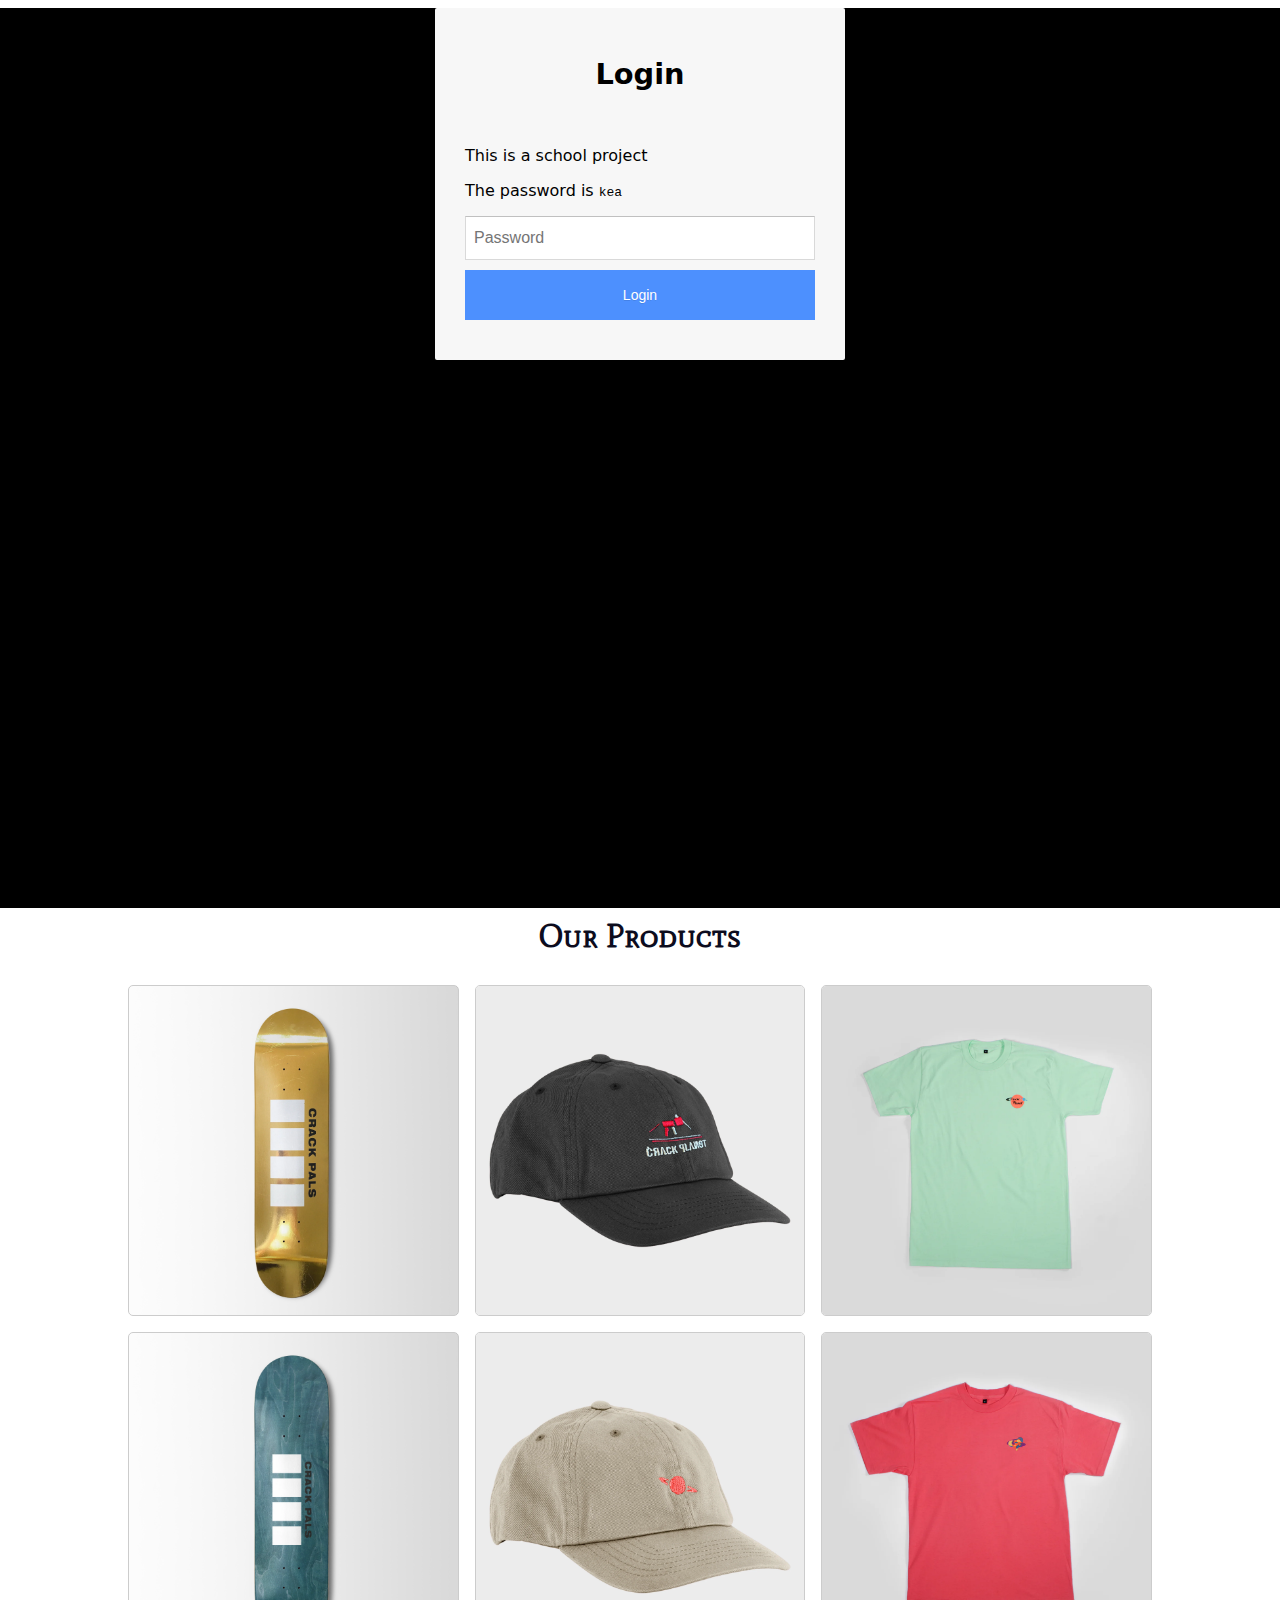
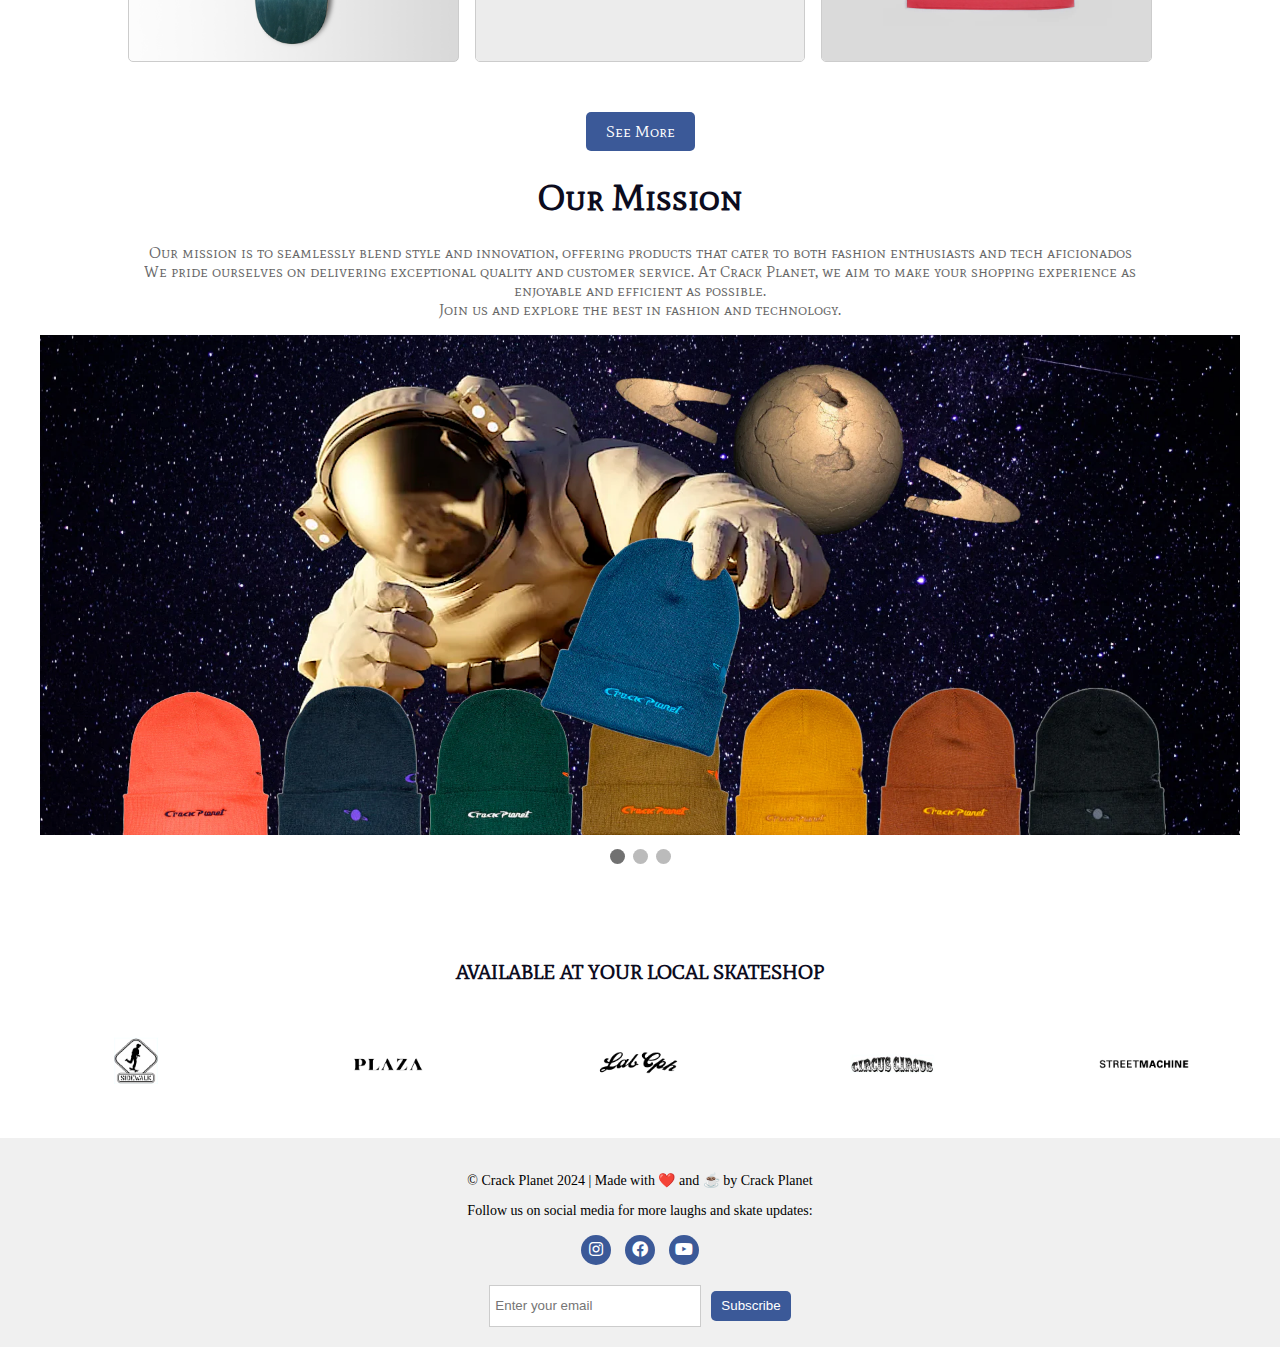
<file: crackplanet/index.html>
<!DOCTYPE html>
<html lang="en">
  <head>
    <meta charset="UTF-8" />
    <meta name="viewport" content="width=device-width, initial-scale=1.0" />
    <meta name="robots" content="noindex, nofollow" />
    <title>CRACK PLANET - HOME</title>
    <link rel="preconnect" href="https://fonts.googleapis.com" />
    <link rel="preconnect" href="https://fonts.gstatic.com" crossorigin />
    <link
      href="https://fonts.googleapis.com/css2?family=Mate+SC&family=Tiro+Devanagari+Sanskrit:ital@0;1&display=swap"
      rel="stylesheet"
    />
    <link
      rel="stylesheet"
      href="https://cdnjs.cloudflare.com/ajax/libs/font-awesome/5.15.4/css/all.min.css"
    />
    <link rel=”stylesheet”
    href=”https://cdnjs.cloudflare.com/ajax/libs/font-awesome/4.7.0/css/font-awesome.min.css”>
    <link rel="stylesheet" href="css/style.css" />
    <link rel="stylesheet" href="css/layout.css" />
    <link rel="apple-touch-icon" sizes="180x180" href="/apple-touch-icon.png" />
    <link
      rel="icon"
      type="image/png"
      sizes="32x32"
      href="img/favicon-32x32.png"
    />
    <link
      rel="icon"
      type="image/png"
      sizes="16x16"
      href="img/favicon-16x16.png"
    />
  </head>
  <body>
    <header>
      <section class="header1">
        <nav>
          <div class="logo">
            <a href="index.html"
              ><img
                src="img/CP_logo_web_600x200_cc8178c3-2dfe-4fa3-9cb1-d76241e6f55a_540x.avif"
                alt="Crack Planet Logo"
                class="logoss"
            /></a>
          </div>
          <div class="nav-links" id="navLinks">
            <ul>
              <li><a href="index.html" class="current-page">Home</a></li>
              <li><a href="product.html">Products</a></li>
              <li><a href="about.html">About</a></li>
              <li><a href="contact.html">Contact</a></li>
            </ul>
          </div>
          <div class="burger" id="burger">
            <div class="line line1"></div>
            <div class="line line2"></div>
            <div class="line line3"></div>
          </div>
          <div class="search-menu">
            <form action="search.html" method="get">
              <input type="text" name="query" placeholder="Search..." />
              <button type="submit"><i class="fas fa-search"></i></button>
            </form>
          </div>
          <div class="cart-menu">
            <a href="cart.html" class="cart-icon">
              <i class="fas fa-shopping-cart"></i>
            </a>
          </div>
        </nav>
      </section>
    </header>
    <main>
      <section class="hero">
        <img src="img/beanies.webp" alt="" class="piccy" />
      </section>
      <section class="intro">
        <h1>Welcome to Crack Planet</h1>
        <p>
          Discover the perfect blend of style and technology with Crack Planet.
          From branded hoodies and caps to innovative development boards, we
          offer a diverse range of products to meet your needs. <br />Enjoy a
          seamless shopping experience with our user-friendly site and
          exceptional customer service. Dive in and explore what we have to
          offer!
        </p>
      </section>
      <section class="products">
        <h2>Our Products</h2>
        <div class="product-grid">
          <div class="product-item">
            <img src="img/skateboard.webp" alt="Product 1" />
          </div>
          <div class="product-item">
            <img src="img/cap2.webp" alt="Product 2" />
          </div>
          <div class="product-item">
            <img src="img/shirt1.webp" alt="Product 3" />
          </div>
          <div class="product-item">
            <img src="img/skateboard3.webp" alt="Product 4" />
          </div>
          <div class="product-item">
            <img src="img/cap1.webp" alt="Product 5" />
          </div>
          <div class="product-item">
            <img src="img/shirt3.webp" alt="Product 6" />
          </div>
        </div>
      </section>
      <div class="see-more">
        <button onclick="location.href='product.html'">See More</button>
      </div>
      <section class="headline">
        <h1>Our Mission</h1>
        <p>
          Our mission is to seamlessly blend style and innovation, offering
          products that cater to both fashion enthusiasts and tech aficionados
          <br />
          We pride ourselves on delivering exceptional quality and customer
          service. At Crack Planet, we aim to make your shopping experience as
          enjoyable and efficient as possible. <br />Join us and explore the
          best in fashion and technology.
        </p>
      </section>
      <section class="slideshow">
        <div class="slideshow-container">
          <div class="slide fade">
            <img src="img/beanies.webp" alt="Slide 1" />
          </div>
          <div class="slide fade">
            <img src="img/city.webp" alt="Slide 2" />
          </div>
          <div class="slide fade">
            <img src="img/man1.webp" alt="Slide 3" />
          </div>
        </div>
        <div class="slideshow-dots">
          <span class="dot"></span>
          <span class="dot"></span>
          <span class="dot"></span>
        </div>
      </section>
      <section class="stores">
        <h2>AVAILABLE AT YOUR LOCAL SKATESHOP</h2>
        <div class="store-logos">
          <a href="https://www.sidewalkshop.dk/" target="_blank">
            <img src="img/sidelogo.avif" alt="Store 1 Logo" />
          </a>
          <a href="https://www.plazashop.dk/" target="_blank">
            <img src="img/plaza.png" alt="Store 2 Logo" />
          </a>
          <a href="https://www.labforum.dk/" target="_blank">
            <img src="img/lab.png" alt="Store 3 Logo" />
          </a>
          <a href="https://circuscircus.dk/" target="_blank">
            <img src="img/circus.webp" alt="Store 4 Logo" />
          </a>
          <a href="https://streetmachineskate.com/" target="_blank">
            <img src="img/street.png" alt="Store 5 Logo" />
          </a>
        </div>
      </section>
    </main>
    <!-- Footer Section -->
    <footer>
      <p>&copy; Crack Planet 2024 | Made with ❤️ and ☕️ by Crack Planet</p>
      <p>Follow us on social media for more laughs and skate updates:</p>
      <ul class="social-icons">
        <li>
          <a href="https://www.instagram.com/crack.planet/"
            ><i class="fab fa-instagram"></i
          ></a>
        </li>
        <li>
          <a href="https://www.facebook.com/CrackPlanet"
            ><i class="fab fa-facebook"></i
          ></a>
        </li>
        <li>
          <a href="https://www.youtube.com/@crackplanetcph"
            ><i class="fab fa-youtube"></i
          ></a>
        </li>
      </ul>
      <div class="subscribe">
        <form>
          <input type="email" placeholder="Enter your email" />
          <button type="submit">Subscribe</button>
        </form>
      </div>
    </footer>
    <script src="js/search.js"></script>
    <script src="js/main.js"></script>
    <script src="js/login.js"></script>
  </body>
</html>
</file>
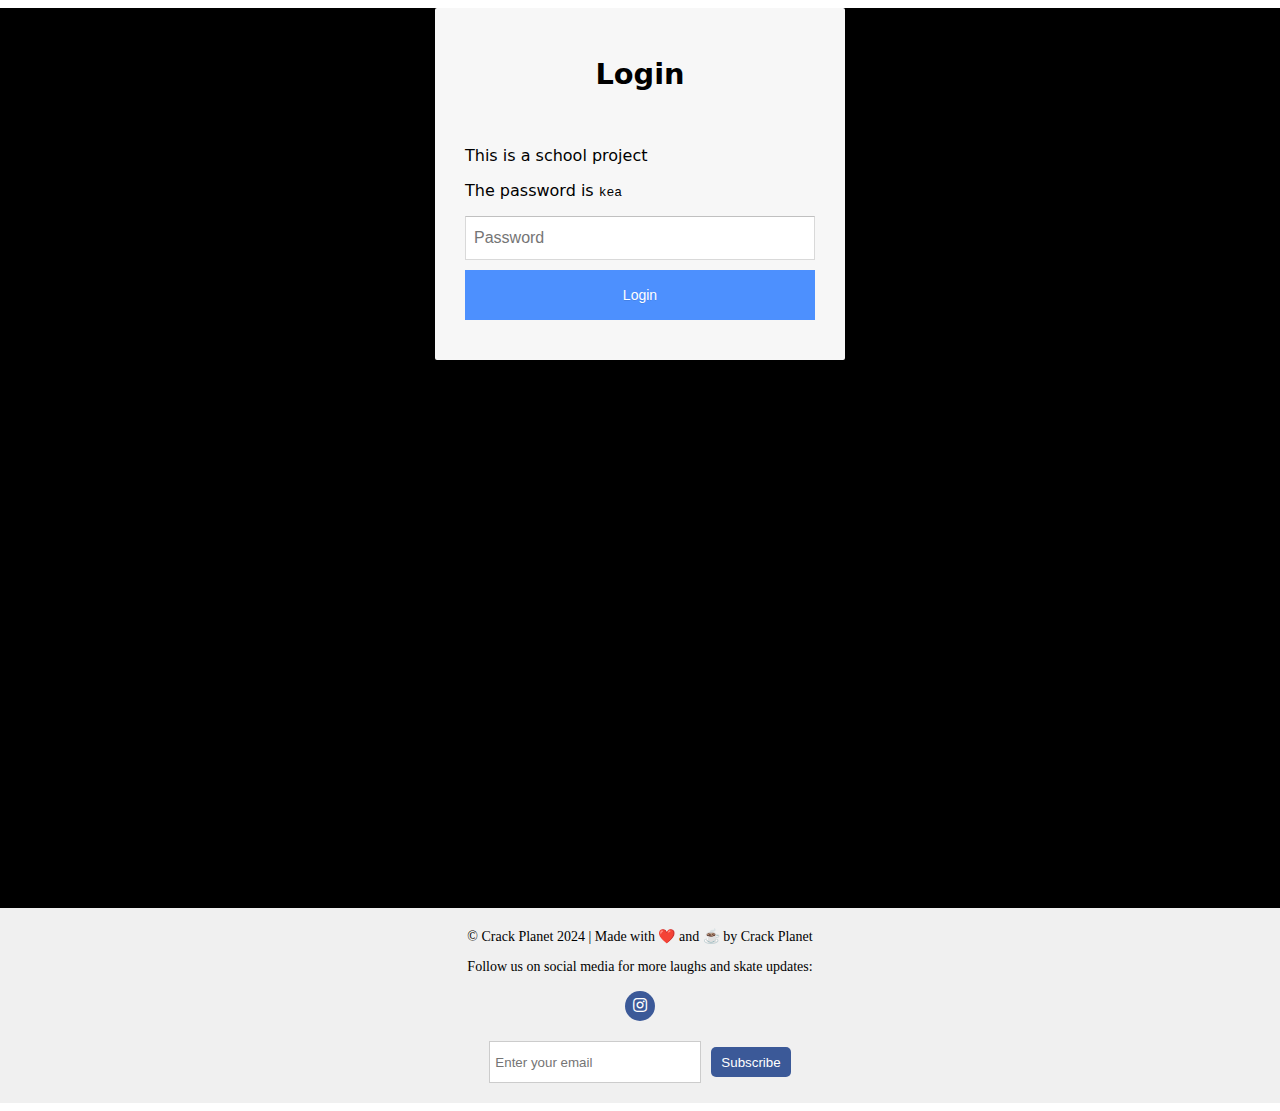
<file: crackplanet/cart.html>
<!DOCTYPE html>
<html lang="en">
  <head>
    <meta charset="UTF-8" />
    <meta name="viewport" content="width=device-width, initial-scale=1.0" />
    <meta name="robots" content="noindex, nofollow" />
    <title>CRACK PLANET - Cart</title>
    <link rel="preconnect" href="https://fonts.googleapis.com" />
    <link rel="preconnect" href="https://fonts.gstatic.com" crossorigin />
    <link
      href="https://fonts.googleapis.com/css2?family=Mate+SC&family=Tiro+Devanagari+Sanskrit:ital@0;1&display=swap"
      rel="stylesheet"
    />
    <link
      rel="stylesheet"
      href="https://cdnjs.cloudflare.com/ajax/libs/font-awesome/5.15.4/css/all.min.css"
    />
    <link rel="stylesheet" href="css/style.css" />
    <link rel="stylesheet" href="css/layout.css" />
    <link rel="apple-touch-icon" sizes="180x180" href="/apple-touch-icon.png" />
    <link
      rel="icon"
      type="image/png"
      sizes="32x32"
      href="img/favicon-32x32.png"
    />
    <link
      rel="icon"
      type="image/png"
      sizes="16x16"
      href="img/favicon-16x16.png"
    />
  </head>
  <body>
    <header>
      <section class="header1">
        <nav>
          <div class="logo">
            <a href="index.html"
              ><img
                src="img/CP_logo_web_600x200_cc8178c3-2dfe-4fa3-9cb1-d76241e6f55a_540x.avif"
                alt="Crack Planet Logo"
                class="logoss"
            /></a>
          </div>
          <div class="nav-links" id="navLinks">
            <ul>
              <li><a href="index.html">Home</a></li>
              <li><a href="product.html">Products</a></li>
              <li><a href="about.html">About</a></li>
              <li><a href="contact.html">Contact</a></li>
            </ul>
          </div>
          <div class="burger" id="burger">
            <div class="line line1"></div>
            <div class="line line2"></div>
            <div class="line line3"></div>
          </div>
          <div class="search-menu">
            <form action="search.html" method="get">
              <input type="text" name="query" placeholder="Search..." />
              <button type="submit"><i class="fas fa-search"></i></button>
            </form>
          </div>
          <div class="cart-menu">
            <a href="cart.html" class="cart-icon">
              <i class="fas fa-shopping-cart"></i>
            </a>
          </div>
        </nav>
      </section>
    </header>

    <main>
      <section class="cart">
        <h1>Your Shopping Cart</h1>
        <div class="cart-items">
          <div class="cart-item">
            <img src="img/skateboard.webp" alt="Product 1" />
            <div class="cart-item-details">
              <h3>Crack Pals V2 board GOLD EDITION</h3>
              <p>549,00 kr</p>
              <input type="number" value="1" min="1" />
              <button class="remove-item">Remove</button>
            </div>
          </div>
          <div class="cart-item">
            <img src="img/cap1.webp" alt="Product 5" />
            <div class="cart-item-details">
              <h3>Planet logo 6 Panel cap / OAK / NEON RED</h3>
              <p>299,00 kr</p>
              <input type="number" value="1" min="1" />
              <button class="remove-item">Remove</button>
            </div>
          </div>
          <!-- More cart items can be added here -->
        </div>
        <div class="cart-summary">
          <h2>Cart Summary</h2>
          <p>Total: <span class="cart-total">848,00 kr</span></p>
          <button class="checkout-btn">Proceed to Checkout</button>
        </div>
      </section>
      <section class="stores">
        <h2>AVAILABLE AT YOUR LOCAL SKATESHOP</h2>
        <div class="store-logos">
          <a href="https://www.sidewalkshop.dk/" target="_blank">
            <img src="img/sidelogo.avif" alt="Store 1 Logo" />
          </a>
          <a href="https://www.plazashop.dk/" target="_blank">
            <img src="img/plaza.png" alt="Store 2 Logo" />
          </a>
          <a href="https://www.labforum.dk/" target="_blank">
            <img src="img/lab.png" alt="Store 3 Logo" />
          </a>
          <a href="https://circuscircus.dk/" target="_blank">
            <img src="img/circus.webp" alt="Store 4 Logo" />
          </a>
          <a href="https://streetmachineskate.com/" target="_blank">
            <img src="img/street.png" alt="Store 5 Logo" />
          </a>
        </div>
      </section>
    </main>

    <footer>
      <p>&copy; Crack Planet 2024 | Made with ❤️ and ☕️ by Crack Planet</p>
      <p>Follow us on social media for more laughs and skate updates:</p>
      <ul class="social-icons">
        <li>
          <a href="https://www.instagram.com/crack.planet/"
            ><i class="fab fa-instagram"></i
          ></a>
        </li>
      </ul>
      <div class="subscribe">
        <form>
          <input type="email" placeholder="Enter your email" />
          <button type="submit">Subscribe</button>
        </form>
      </div>
    </footer>
    <script src="js/search.js"></script>
    <script src="js/main.js"></script>
    <script src="js/login.js"></script>
  </body>
</html>
</file>
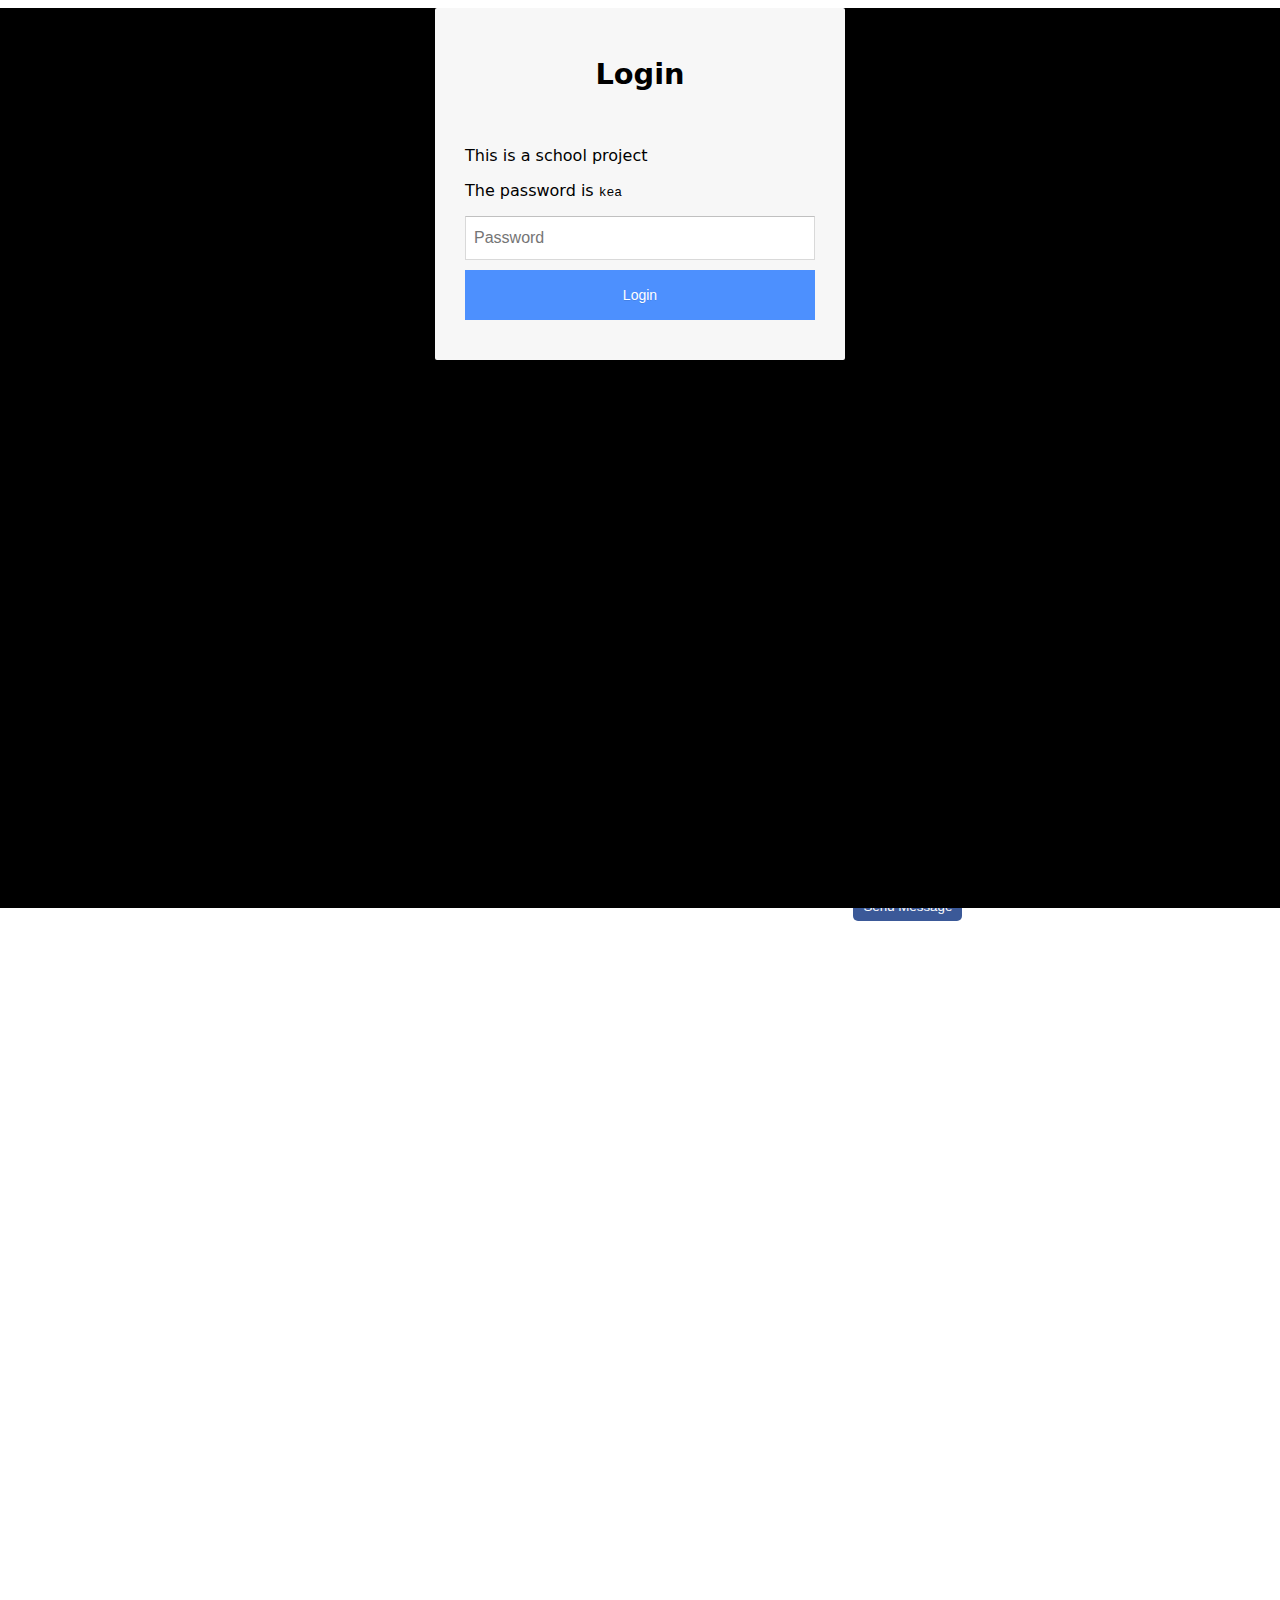
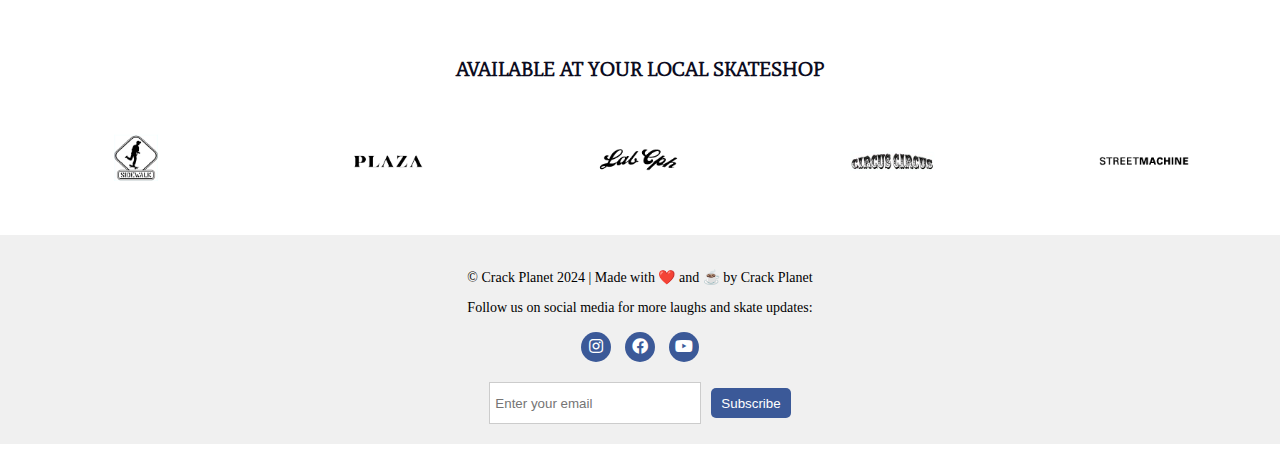
<file: crackplanet/contact.html>
<!DOCTYPE html>
<html lang="en">
  <head>
    <meta charset="UTF-8" />
    <meta name="viewport" content="width=device-width, initial-scale=1.0" />
    <meta name="robots" content="noindex, nofollow" />
    <title>CRACK PLANET - CONTACT</title>
    <link rel="preconnect" href="https://fonts.googleapis.com" />
    <link rel="preconnect" href="https://fonts.gstatic.com" crossorigin />
    <link
      href="https://fonts.googleapis.com/css2?family=Mate+SC&family=Tiro+Devanagari+Sanskrit:ital@0;1&display=swap"
      rel="stylesheet"
    />
    <link
      rel="stylesheet"
      href="https://cdnjs.cloudflare.com/ajax/libs/font-awesome/5.15.4/css/all.min.css"
    />
    <link rel="stylesheet" href="css/style.css" />
    <link rel="stylesheet" href="css/layout.css" />
    <link rel="apple-touch-icon" sizes="180x180" href="/apple-touch-icon.png" />
    <link
      rel="icon"
      type="image/png"
      sizes="32x32"
      href="img/favicon-32x32.png"
    />
    <link
      rel="icon"
      type="image/png"
      sizes="16x16"
      href="img/favicon-16x16.png"
    />
  </head>
  <body>
    <header>
      <section class="header1">
        <nav>
          <div class="logo">
            <a href="index.html"
              ><img
                src="img/CP_logo_web_600x200_cc8178c3-2dfe-4fa3-9cb1-d76241e6f55a_540x.avif"
                alt="Crack Planet Logo"
                class="logoss"
            /></a>
          </div>
          <div class="nav-links" id="navLinks">
            <ul>
              <li><a href="index.html">Home</a></li>
              <li><a href="product.html">Products</a></li>
              <li><a href="about.html">About</a></li>
              <li><a href="contact.html" class="current-page">Contact</a></li>
            </ul>
          </div>
          <div class="burger" id="burger">
            <div class="line line1"></div>
            <div class="line line2"></div>
            <div class="line line3"></div>
          </div>
          <div class="search-menu">
            <form action="search.html" method="get">
              <input type="text" name="query" placeholder="Search..." />
              <button type="submit"><i class="fas fa-search"></i></button>
            </form>
          </div>
          <div class="cart-menu">
            <a href="cart.html" class="cart-icon">
              <i class="fas fa-shopping-cart"></i>
            </a>
          </div>
        </nav>
      </section>
    </header>
    <main>
      <section class="grid_1-1">
        <div class="imgcontact">
          <img src="img/crack.webp" alt="faroese sheep" class="img-smaller" />
        </div>
        <div class="h2andp">
          <h2>Contact Us</h2>
          <p>
            If you have any questions about Crack Planet <br />
            or any of our products, please feel <br />
            free to contact us.
          </p>
          <p>Email: crackplanet.cph@gmail.com</p>
        </div>
      </section>

      <!------------- contact us -------------->

      <section class="contact-us">
        <div class="row">
          <div class="contact-col">
            <section class="contact-us grid_1-1-1">
              <div>
                <i class="fa fa-home"></i>
                <h5>Nattergalevej 62, 3 tv</h5>
                <p>2400 København, Denmark</p>
              </div>
              <div>
                <i class="fa fa-phone"></i>
                <h5>+45 23725109</h5>
              </div>
              <div>
                <i class="fa fa-envelope-open"></i>
                <h5>crackplanet.cph@gmail.com</h5>
                <p>Email us your query</p>
              </div>
            </section>
          </div>
          <div class="contact-form">
            <div class="contact-col">
              <form action="form-handler.php" method="post">
                <input
                  type="text"
                  name="name"
                  placeholder="Enter your name"
                  required
                />
                <input
                  type="email"
                  name="email"
                  placeholder="Enter email address"
                  required
                />
                <input
                  type="text"
                  name="subject"
                  placeholder="Enter your subject"
                  required
                />
                <textarea
                  rows="8"
                  name="message"
                  placeholder="Message"
                  required
                ></textarea>
                <button type="submit">Send Message</button>
              </form>
            </div>
          </div>
        </div>
      </section>
      <section class="location">
        <iframe
          src="https://www.google.com/maps/embed?pb=!1m18!1m12!1m3!1d2248.3587550945513!2d12.52602857703094!3d55.70013557306486!2m3!1f0!2f0!3f0!3m2!1i1024!2i768!4f13.1!3m3!1m2!1s0x4652523573fafff9%3A0xa048a546cf3d265f!2sNattergalevej%2062%2C%203%20tv%2C%202400%20K%C3%B8benhavn!5e0!3m2!1sen!2sdk!4v1716888152534!5m2!1sen!2sdk"
          width="600"
          height="450"
          style="border: 0"
          allowfullscreen=""
          loading="lazy"
          referrerpolicy="no-referrer-when-downgrade"
        ></iframe>
      </section>
      <section class="stores">
        <h2>AVAILABLE AT YOUR LOCAL SKATESHOP</h2>
        <div class="store-logos">
          <a href="https://www.sidewalkshop.dk/" target="_blank">
            <img src="img/sidelogo.avif" alt="Store 1 Logo" />
          </a>
          <a href="https://www.plazashop.dk/" target="_blank">
            <img src="img/plaza.png" alt="Store 2 Logo" />
          </a>
          <a href="https://www.labforum.dk/" target="_blank">
            <img src="img/lab.png" alt="Store 3 Logo" />
          </a>
          <a href="https://circuscircus.dk/" target="_blank">
            <img src="img/circus.webp" alt="Store 4 Logo" />
          </a>
          <a href="https://streetmachineskate.com/" target="_blank">
            <img src="img/street.png" alt="Store 5 Logo" />
          </a>
        </div>
      </section>
    </main>
    <!-- Footer Section -->
    <footer>
      <p>&copy; Crack Planet 2024 | Made with ❤️ and ☕️ by Crack Planet</p>
      <p>Follow us on social media for more laughs and skate updates:</p>
      <ul class="social-icons">
        <li>
          <a href="https://www.instagram.com/crack.planet/"
            ><i class="fab fa-instagram"></i
          ></a>
        </li>
        <li>
          <a href="https://www.facebook.com/CrackPlanet"
            ><i class="fab fa-facebook"></i
          ></a>
        </li>
        <li>
          <a href="https://www.youtube.com/@crackplanetcph"
            ><i class="fab fa-youtube"></i
          ></a>
        </li>
      </ul>
      <div class="subscribe">
        <form>
          <input type="email" placeholder="Enter your email" />
          <button type="submit">Subscribe</button>
        </form>
      </div>
    </footer>
    <script src="js/search.js"></script>
    <script src="js/main.js"></script>
    <script src="js/login.js"></script>
  </body>
</html>
</file>
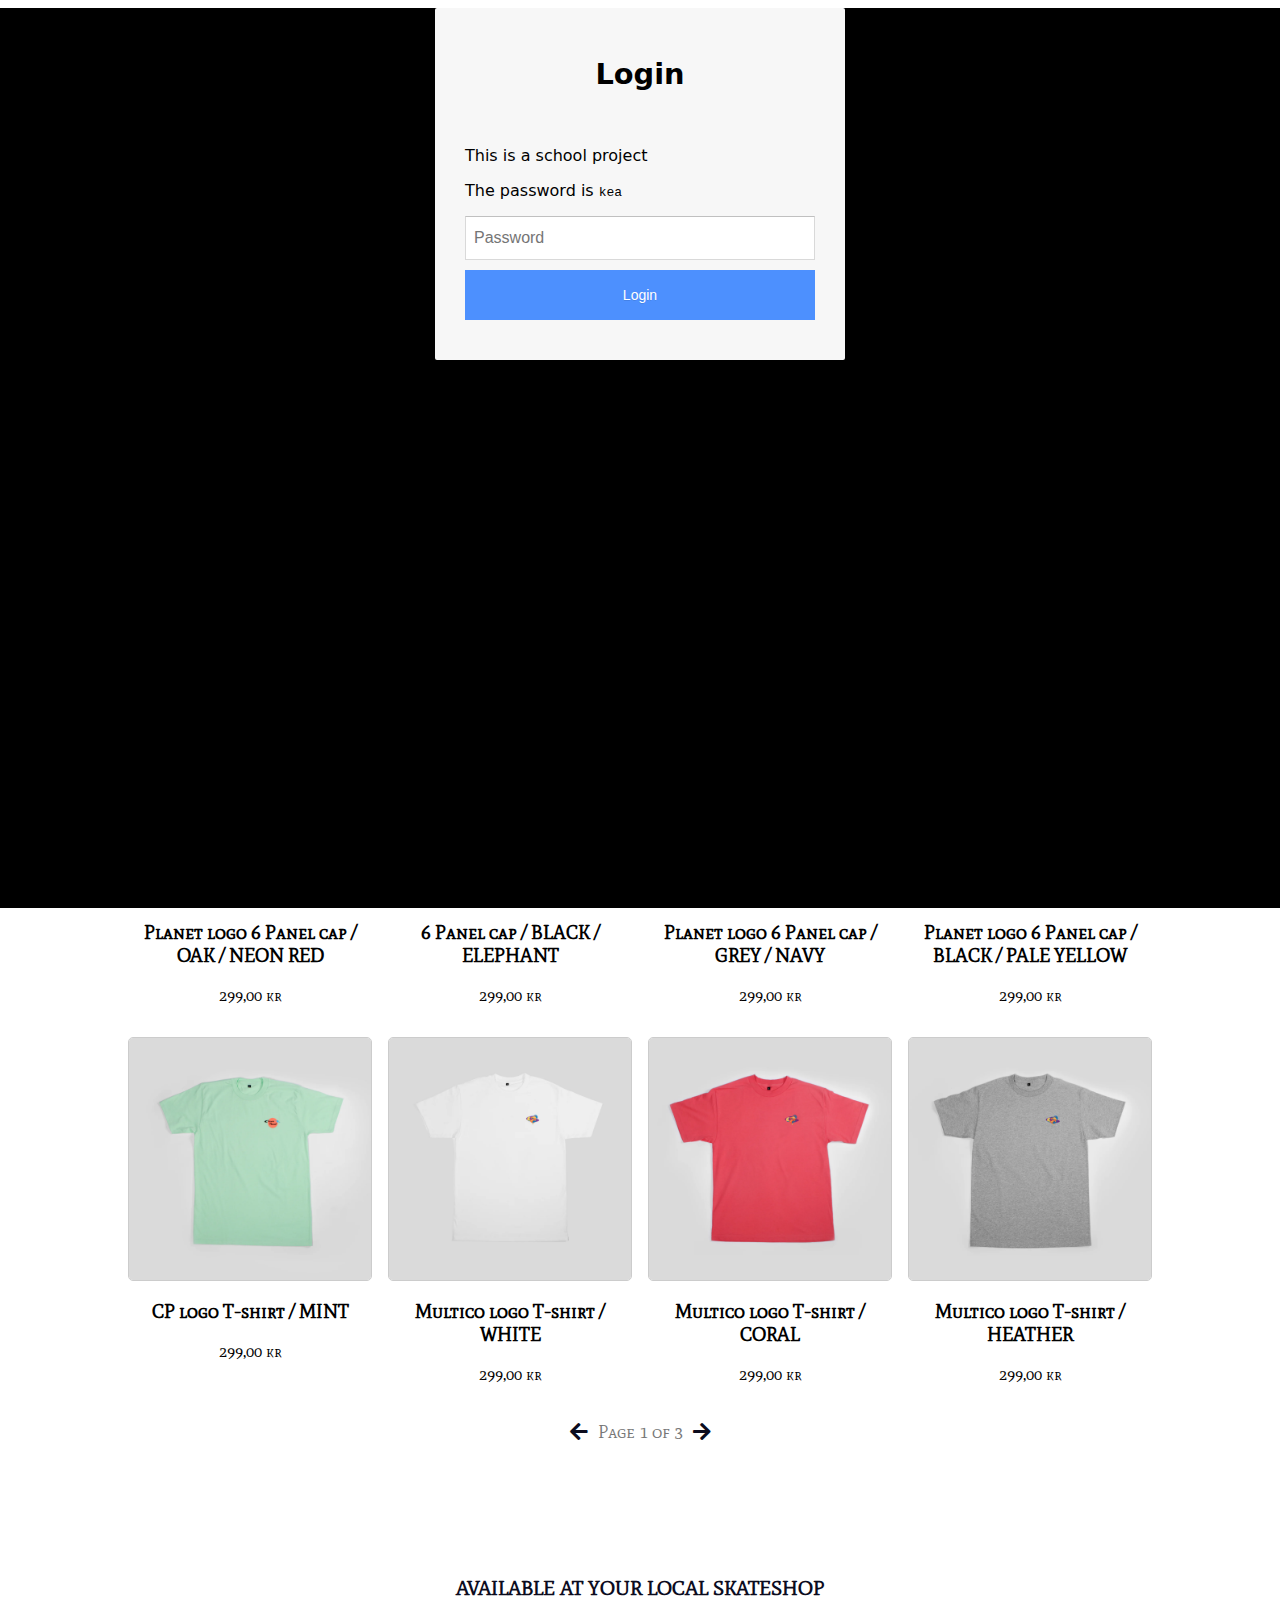
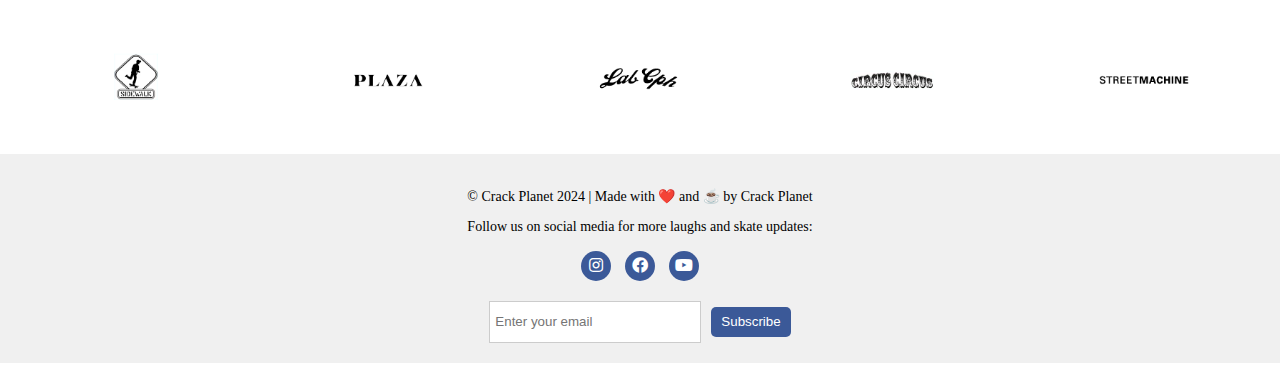
<file: crackplanet/product.html>
<!DOCTYPE html>
<html lang="en">
  <head>
    <meta charset="UTF-8" />
    <meta name="viewport" content="width=device-width, initial-scale=1.0" />
    <meta name="robots" content="noindex, nofollow" />
    <title>CRACK PLANET - HOME</title>
    <link rel="preconnect" href="https://fonts.googleapis.com" />
    <link rel="preconnect" href="https://fonts.gstatic.com" crossorigin />
    <link
      href="https://fonts.googleapis.com/css2?family=Mate+SC&family=Tiro+Devanagari+Sanskrit:ital@0;1&display=swap"
      rel="stylesheet"
    />
    <link
      rel="stylesheet"
      href="https://cdnjs.cloudflare.com/ajax/libs/font-awesome/5.15.4/css/all.min.css"
    />
    <link rel="stylesheet" href="css/style.css" />
    <link rel="stylesheet" href="css/layout.css" />
    <link rel="apple-touch-icon" sizes="180x180" href="/apple-touch-icon.png" />
    <link
      rel="icon"
      type="image/png"
      sizes="32x32"
      href="img/favicon-32x32.png"
    />
    <link
      rel="icon"
      type="image/png"
      sizes="16x16"
      href="img/favicon-16x16.png"
    />
  </head>
  <body>
    <header>
      <section class="header1">
        <nav>
          <div class="logo">
            <a href="index.html"
              ><img
                src="img/CP_logo_web_600x200_cc8178c3-2dfe-4fa3-9cb1-d76241e6f55a_540x.avif"
                alt="Crack Planet Logo"
                class="logoss"
            /></a>
          </div>
          <div class="nav-links" id="navLinks">
            <ul>
              <li><a href="index.html">Home</a></li>
              <li><a href="product.html" class="current-page">Products</a></li>
              <li><a href="about.html">About</a></li>
              <li><a href="contact.html">Contact</a></li>
            </ul>
          </div>
          <div class="burger" id="burger">
            <div class="line line1"></div>
            <div class="line line2"></div>
            <div class="line line3"></div>
          </div>
          <div class="search-menu">
            <form action="search.html" method="get">
              <input type="text" name="query" placeholder="Search..." />
              <button type="submit"><i class="fas fa-search"></i></button>
            </form>
          </div>
          <div class="cart-menu">
            <a href="cart.html" class="cart-icon">
              <i class="fas fa-shopping-cart"></i>
            </a>
          </div>
        </nav>
      </section>
    </header>
    <main>
      <section class="headline">
        <h1>Products</h1>
      </section>
      <section class="products">
        <h2>See All Of Our Products</h2>
        <div class="products-grid">
          <div class="product-container">
            <div class="product-item">
              <img src="img/skateboard.webp" alt="Product 1" />
            </div>
            <h3>Crack Pals V2 board GOLD EDITION</h3>
            <p>549,00 kr</p>
          </div>
          <div class="product-container">
            <div class="product-item">
              <img src="img/skateboard2.webp" alt="Product 2" />
            </div>
            <h3>Crack Pals board</h3>
            <p>549,00 kr</p>
          </div>
          <div class="product-container">
            <div class="product-item">
              <img src="img/skateboard3.webp" alt="Product 3" />
            </div>
            <h3>Crack Pals V2 board</h3>
            <p>549,00 kr</p>
          </div>
          <div class="product-container">
            <div class="product-item">
              <img src="img/skateboard4.webp" alt="Product 4" />
            </div>
            <h3>CP Development board</h3>
            <p>549,00 kr</p>
          </div>
          <div class="product-container">
            <div class="product-item">
              <img src="img/cap1.webp" alt="Product 5" />
            </div>
            <h3>Planet logo 6 Panel cap / OAK / NEON RED</h3>
            <p>299,00 kr</p>
          </div>
          <div class="product-container">
            <div class="product-item">
              <img src="img/cap2.webp" alt="Product 6" />
            </div>
            <h3>6 Panel cap / BLACK / ELEPHANT</h3>
            <p>299,00 kr</p>
          </div>
          <div class="product-container">
            <div class="product-item">
              <img src="img/cap3.webp" alt="Product 7" />
            </div>
            <h3>Planet logo 6 Panel cap / GREY / NAVY</h3>
            <p>299,00 kr</p>
          </div>
          <div class="product-container">
            <div class="product-item">
              <img src="img/cap4.webp" alt="Product 8" />
            </div>
            <h3>Planet logo 6 Panel cap / BLACK / PALE YELLOW</h3>
            <p>299,00 kr</p>
          </div>
          <div class="product-container">
            <div class="product-item">
              <img src="img/shirt1.webp" alt="Product 9" />
            </div>
            <h3>CP logo T-shirt / MINT</h3>
            <p>299,00 kr</p>
          </div>
          <div class="product-container">
            <div class="product-item">
              <img src="img/shirt2.webp" alt="Product 10" />
            </div>
            <h3>Multico logo T-shirt / WHITE</h3>
            <p>299,00 kr</p>
          </div>
          <div class="product-container">
            <div class="product-item">
              <img src="img/shirt3.webp" alt="Product 11" />
            </div>
            <h3>Multico logo T-shirt / CORAL</h3>
            <p>299,00 kr</p>
          </div>
          <div class="product-container">
            <div class="product-item">
              <img src="img/shirt4.webp" alt="Product 12" />
            </div>
            <h3>Multico logo T-shirt / HEATHER</h3>
            <p>299,00 kr</p>
          </div>
        </div>
        <div class="pagination">
          <a href="#"><i class="fas fa-arrow-left"></i></a>
          <span>Page 1 of 3</span>
          <a href="product2.html"><i class="fas fa-arrow-right"></i></a>
        </div>
      </section>
      <section class="stores">
        <h2>AVAILABLE AT YOUR LOCAL SKATESHOP</h2>
        <div class="store-logos">
          <a href="https://www.sidewalkshop.dk/" target="_blank">
            <img src="img/sidelogo.avif" alt="Store 1 Logo" />
          </a>
          <a href="https://www.plazashop.dk/" target="_blank">
            <img src="img/plaza.png" alt="Store 2 Logo" />
          </a>
          <a href="https://www.labforum.dk/" target="_blank">
            <img src="img/lab.png" alt="Store 3 Logo" />
          </a>
          <a href="https://circuscircus.dk/" target="_blank">
            <img src="img/circus.webp" alt="Store 4 Logo" />
          </a>
          <a href="https://streetmachineskate.com/" target="_blank">
            <img src="img/street.png" alt="Store 5 Logo" />
          </a>
        </div>
      </section>
    </main>
    <!-- Footer Section -->
    <footer>
      <p>&copy; Crack Planet 2024 | Made with ❤️ and ☕️ by Crack Planet</p>
      <p>Follow us on social media for more laughs and skate updates:</p>
      <ul class="social-icons">
        <li>
          <a href="https://www.instagram.com/crack.planet/"
            ><i class="fab fa-instagram"></i
          ></a>
        </li>
        <li>
          <a href="https://www.facebook.com/CrackPlanet"
            ><i class="fab fa-facebook"></i
          ></a>
        </li>
        <li>
          <a href="https://www.youtube.com/@crackplanetcph"
            ><i class="fab fa-youtube"></i
          ></a>
        </li>
      </ul>
      <div class="subscribe">
        <form>
          <input type="email" placeholder="Enter your email" />
          <button type="submit">Subscribe</button>
        </form>
      </div>
    </footer>
    <script src="js/search.js"></script>
    <script src="js/main.js"></script>
    <script src="js/login.js"></script>
  </body>
</html>
</file>
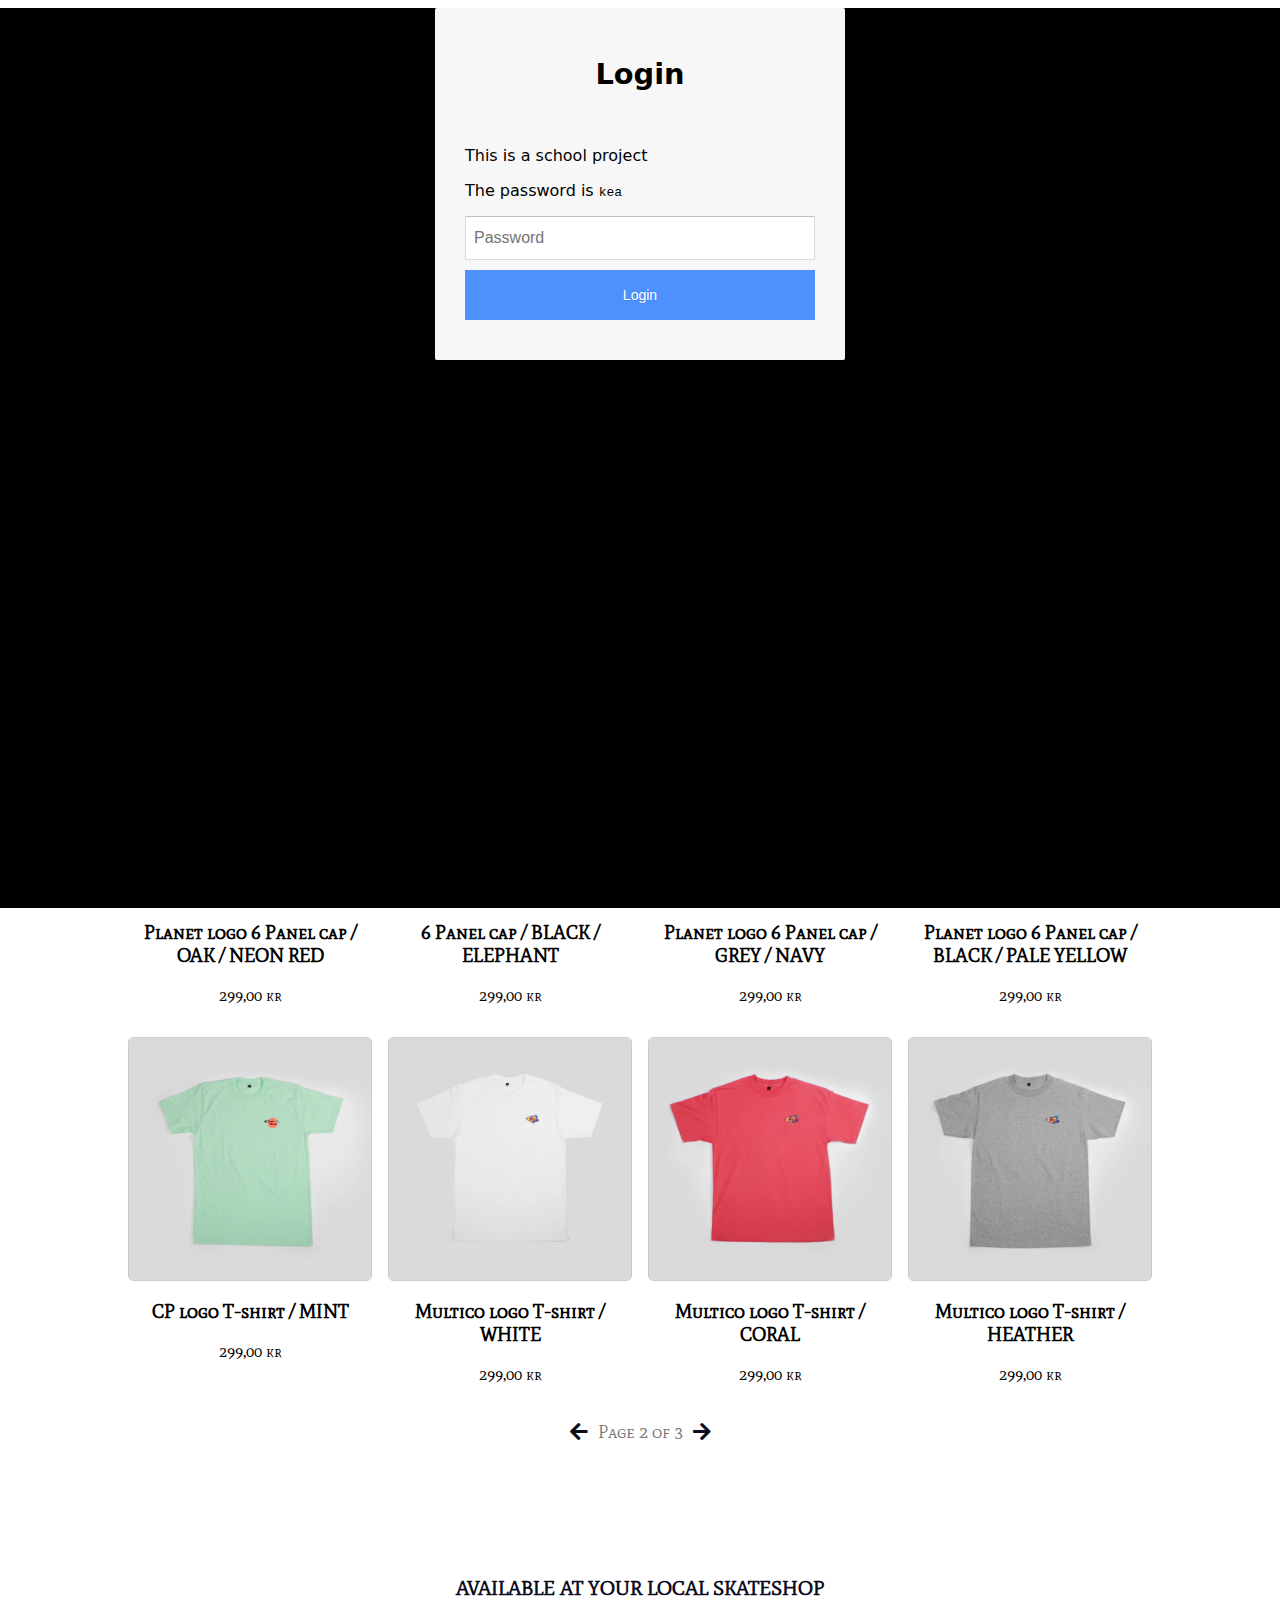
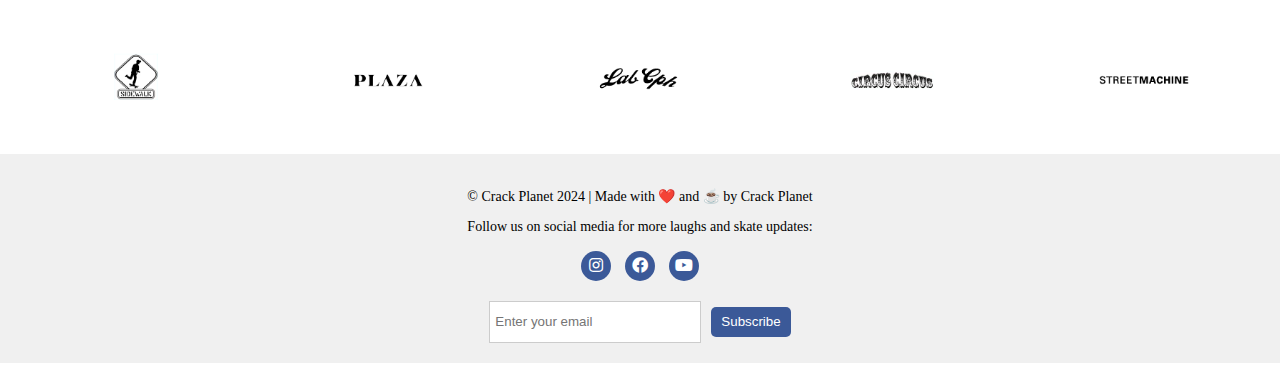
<file: crackplanet/product2.html>
<!DOCTYPE html>
<html lang="en">
  <head>
    <meta charset="UTF-8" />
    <meta name="viewport" content="width=device-width, initial-scale=1.0" />
    <meta name="robots" content="noindex, nofollow" />
    <title>CRACK PLANET - PRODUCT PAGE 2</title>
    <link rel="preconnect" href="https://fonts.googleapis.com" />
    <link rel="preconnect" href="https://fonts.gstatic.com" crossorigin />
    <link
      href="https://fonts.googleapis.com/css2?family=Mate+SC&family=Tiro+Devanagari+Sanskrit:ital@0;1&display=swap"
      rel="stylesheet"
    />
    <link
      rel="stylesheet"
      href="https://cdnjs.cloudflare.com/ajax/libs/font-awesome/5.15.4/css/all.min.css"
    />
    <link rel="stylesheet" href="css/style.css" />
    <link rel="stylesheet" href="css/layout.css" />
    <link rel="apple-touch-icon" sizes="180x180" href="/apple-touch-icon.png" />
    <link
      rel="icon"
      type="image/png"
      sizes="32x32"
      href="img/favicon-32x32.png"
    />
    <link
      rel="icon"
      type="image/png"
      sizes="16x16"
      href="img/favicon-16x16.png"
    />
  </head>
  <body>
    <header>
      <section class="header1">
        <nav>
          <div class="logo">
            <a href="index.html"
              ><img
                src="img/CP_logo_web_600x200_cc8178c3-2dfe-4fa3-9cb1-d76241e6f55a_540x.avif"
                alt="Crack Planet Logo"
                class="logoss"
            /></a>
          </div>
          <div class="nav-links" id="navLinks">
            <ul>
              <li><a href="index.html">Home</a></li>
              <li><a href="product.html" class="current-page">Products</a></li>
              <li><a href="about.html">About</a></li>
              <li><a href="contact.html">Contact</a></li>
            </ul>
          </div>
          <div class="burger" id="burger">
            <div class="line line1"></div>
            <div class="line line2"></div>
            <div class="line line3"></div>
          </div>
          <div class="search-menu">
            <form action="search.html" method="get">
              <input type="text" name="query" placeholder="Search..." />
              <button type="submit"><i class="fas fa-search"></i></button>
            </form>
          </div>
          <div class="cart-menu">
            <a href="cart.html" class="cart-icon">
              <i class="fas fa-shopping-cart"></i>
            </a>
          </div>
        </nav>
      </section>
    </header>
    <main>
      <section class="headline">
        <h1>Products</h1>
      </section>
      <section class="products">
        <h2>See All Of Our Products</h2>
        <div class="products-grid">
          <div class="product-container">
            <div class="product-item">
              <img src="img/skateboard.webp" alt="Product 1" />
            </div>
            <h3>Crack Pals V2 board GOLD EDITION</h3>
            <p>549,00 kr</p>
          </div>
          <div class="product-container">
            <div class="product-item">
              <img src="img/skateboard2.webp" alt="Product 2" />
            </div>
            <h3>Crack Pals board</h3>
            <p>549,00 kr</p>
          </div>
          <div class="product-container">
            <div class="product-item">
              <img src="img/skateboard3.webp" alt="Product 3" />
            </div>
            <h3>Crack Pals V2 board</h3>
            <p>549,00 kr</p>
          </div>
          <div class="product-container">
            <div class="product-item">
              <img src="img/skateboard4.webp" alt="Product 4" />
            </div>
            <h3>CP Development board</h3>
            <p>549,00 kr</p>
          </div>
          <div class="product-container">
            <div class="product-item">
              <img src="img/cap1.webp" alt="Product 5" />
            </div>
            <h3>Planet logo 6 Panel cap / OAK / NEON RED</h3>
            <p>299,00 kr</p>
          </div>
          <div class="product-container">
            <div class="product-item">
              <img src="img/cap2.webp" alt="Product 6" />
            </div>
            <h3>6 Panel cap / BLACK / ELEPHANT</h3>
            <p>299,00 kr</p>
          </div>
          <div class="product-container">
            <div class="product-item">
              <img src="img/cap3.webp" alt="Product 7" />
            </div>
            <h3>Planet logo 6 Panel cap / GREY / NAVY</h3>
            <p>299,00 kr</p>
          </div>
          <div class="product-container">
            <div class="product-item">
              <img src="img/cap4.webp" alt="Product 8" />
            </div>
            <h3>Planet logo 6 Panel cap / BLACK / PALE YELLOW</h3>
            <p>299,00 kr</p>
          </div>
          <div class="product-container">
            <div class="product-item">
              <img src="img/shirt1.webp" alt="Product 9" />
            </div>
            <h3>CP logo T-shirt / MINT</h3>
            <p>299,00 kr</p>
          </div>
          <div class="product-container">
            <div class="product-item">
              <img src="img/shirt2.webp" alt="Product 10" />
            </div>
            <h3>Multico logo T-shirt / WHITE</h3>
            <p>299,00 kr</p>
          </div>
          <div class="product-container">
            <div class="product-item">
              <img src="img/shirt3.webp" alt="Product 11" />
            </div>
            <h3>Multico logo T-shirt / CORAL</h3>
            <p>299,00 kr</p>
          </div>
          <div class="product-container">
            <div class="product-item">
              <img src="img/shirt4.webp" alt="Product 12" />
            </div>
            <h3>Multico logo T-shirt / HEATHER</h3>
            <p>299,00 kr</p>
          </div>
        </div>
        <div class="pagination">
          <a href="product.html"><i class="fas fa-arrow-left"></i></a>
          <span>Page 2 of 3</span>
          <a href="product3.html"><i class="fas fa-arrow-right"></i></a>
        </div>
      </section>
      <section class="stores">
        <h2>AVAILABLE AT YOUR LOCAL SKATESHOP</h2>
        <div class="store-logos">
          <a href="https://www.sidewalkshop.dk/" target="_blank">
            <img src="img/sidelogo.avif" alt="Store 1 Logo" />
          </a>
          <a href="https://www.plazashop.dk/" target="_blank">
            <img src="img/plaza.png" alt="Store 2 Logo" />
          </a>
          <a href="https://www.labforum.dk/" target="_blank">
            <img src="img/lab.png" alt="Store 3 Logo" />
          </a>
          <a href="https://circuscircus.dk/" target="_blank">
            <img src="img/circus.webp" alt="Store 4 Logo" />
          </a>
          <a href="https://streetmachineskate.com/" target="_blank">
            <img src="img/street.png" alt="Store 5 Logo" />
          </a>
        </div>
      </section>
    </main>
    <!-- Footer Section -->
    <footer>
      <p>&copy; Crack Planet 2024 | Made with ❤️ and ☕️ by Crack Planet</p>
      <p>Follow us on social media for more laughs and skate updates:</p>
      <ul class="social-icons">
        <li>
          <a href="https://www.instagram.com/crack.planet/"
            ><i class="fab fa-instagram"></i
          ></a>
        </li>
        <li>
          <a href="https://www.facebook.com/CrackPlanet"
            ><i class="fab fa-facebook"></i
          ></a>
        </li>
        <li>
          <a href="https://www.youtube.com/@crackplanetcph"
            ><i class="fab fa-youtube"></i
          ></a>
        </li>
      </ul>
      <div class="subscribe">
        <form>
          <input type="email" placeholder="Enter your email" />
          <button type="submit">Subscribe</button>
        </form>
      </div>
    </footer>
    <script src="js/search.js"></script>
    <script src="js/main.js"></script>
    <script src="js/login.js"></script>
  </body>
</html>
</file>
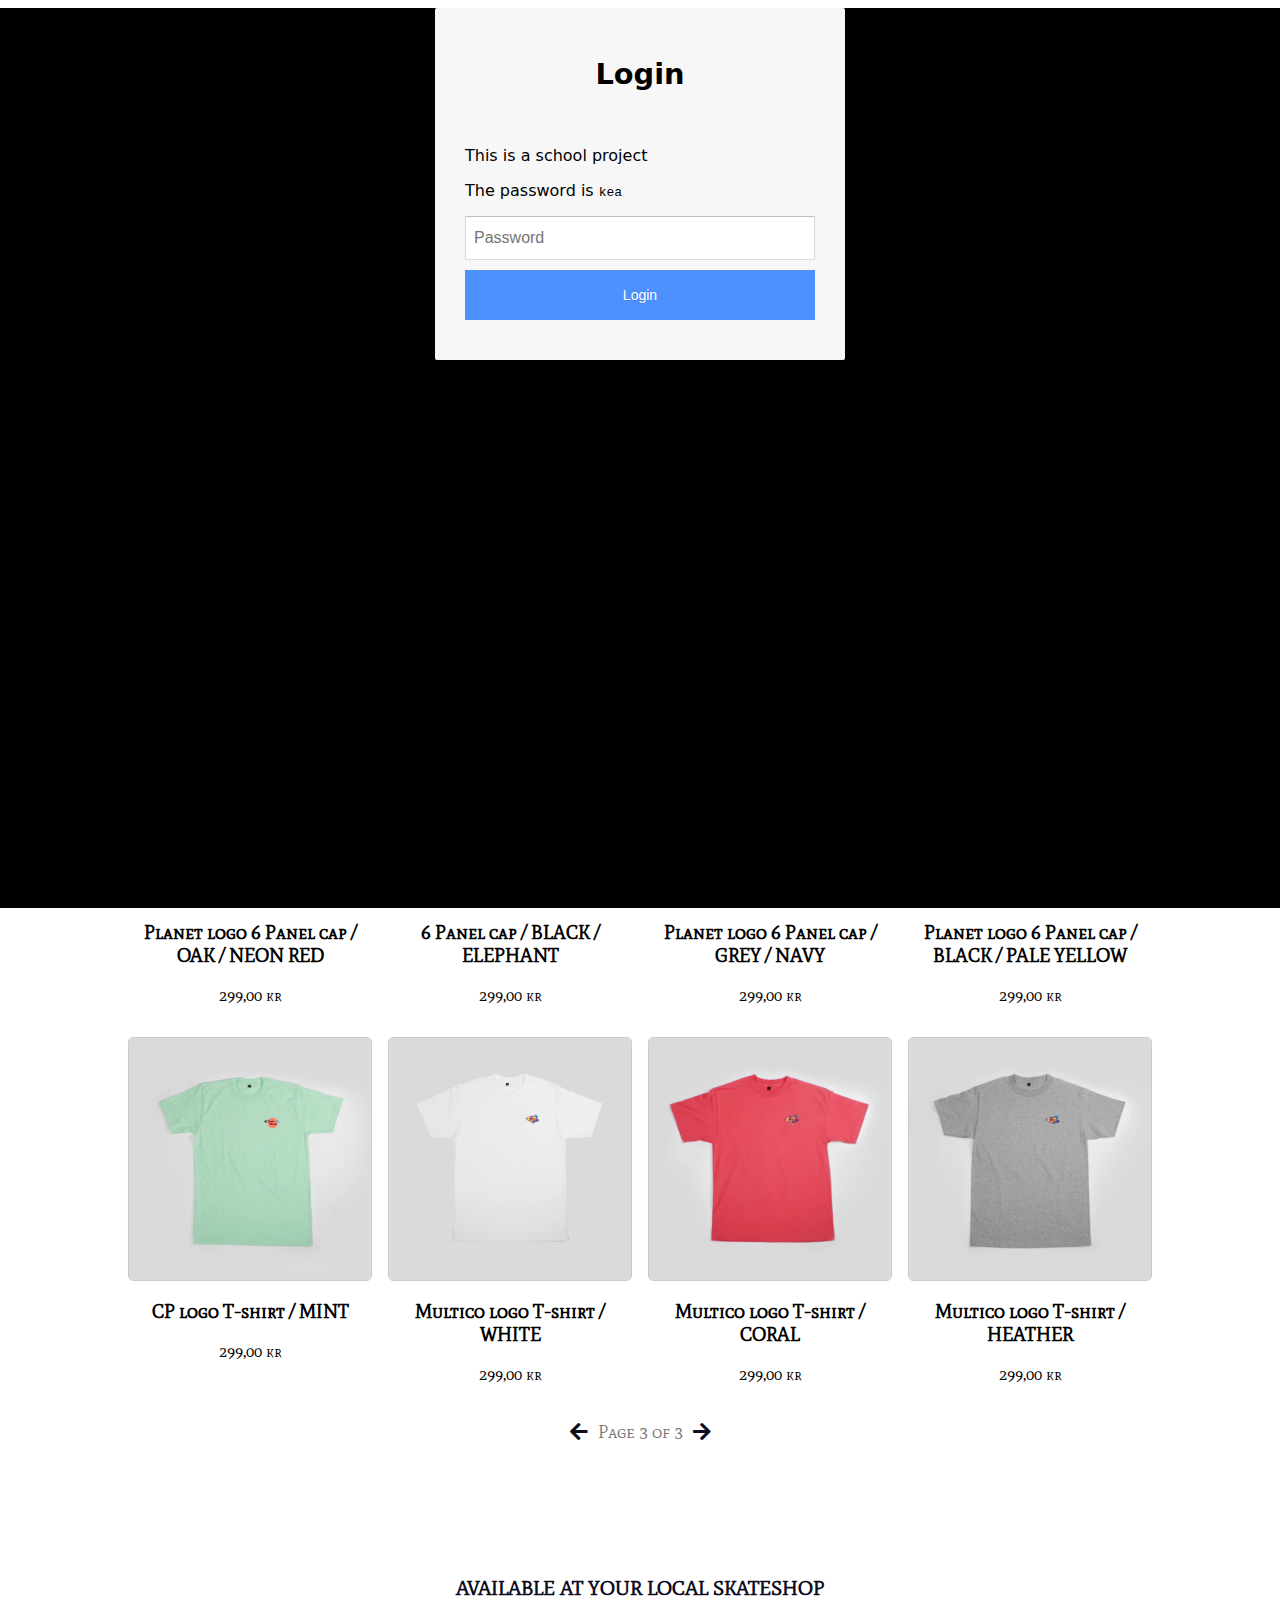
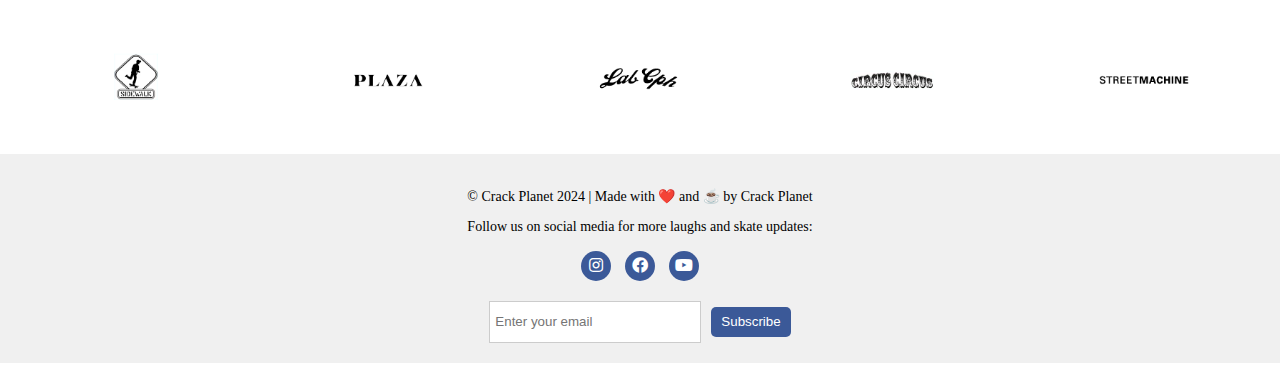
<file: crackplanet/product3.html>
<!DOCTYPE html>
<html lang="en">
  <head>
    <meta charset="UTF-8" />
    <meta name="viewport" content="width=device-width, initial-scale=1.0" />
    <meta name="robots" content="noindex, nofollow" />
    <title>CRACK PLANET - PRODUCT PAGE 2</title>
    <link rel="preconnect" href="https://fonts.googleapis.com" />
    <link rel="preconnect" href="https://fonts.gstatic.com" crossorigin />
    <link
      href="https://fonts.googleapis.com/css2?family=Mate+SC&family=Tiro+Devanagari+Sanskrit:ital@0;1&display=swap"
      rel="stylesheet"
    />
    <link
      rel="stylesheet"
      href="https://cdnjs.cloudflare.com/ajax/libs/font-awesome/5.15.4/css/all.min.css"
    />
    <link rel="stylesheet" href="css/style.css" />
    <link rel="stylesheet" href="css/layout.css" />
    <link rel="apple-touch-icon" sizes="180x180" href="/apple-touch-icon.png" />
    <link
      rel="icon"
      type="image/png"
      sizes="32x32"
      href="img/favicon-32x32.png"
    />
    <link
      rel="icon"
      type="image/png"
      sizes="16x16"
      href="img/favicon-16x16.png"
    />
  </head>
  <body>
    <header>
      <section class="header1">
        <nav>
          <div class="logo">
            <a href="index.html"
              ><img
                src="img/CP_logo_web_600x200_cc8178c3-2dfe-4fa3-9cb1-d76241e6f55a_540x.avif"
                alt="Crack Planet Logo"
                class="logoss"
            /></a>
          </div>
          <div class="nav-links" id="navLinks">
            <ul>
              <li><a href="index.html">Home</a></li>
              <li><a href="product.html" class="current-page">Products</a></li>
              <li><a href="about.html">About</a></li>
              <li><a href="contact.html">Contact</a></li>
            </ul>
          </div>
          <div class="burger" id="burger">
            <div class="line line1"></div>
            <div class="line line2"></div>
            <div class="line line3"></div>
          </div>
          <div class="search-menu">
            <form action="search.html" method="get">
              <input type="text" name="query" placeholder="Search..." />
              <button type="submit"><i class="fas fa-search"></i></button>
            </form>
          </div>
          <div class="cart-menu">
            <a href="cart.html" class="cart-icon">
              <i class="fas fa-shopping-cart"></i>
            </a>
          </div>
        </nav>
      </section>
    </header>
    <main>
      <section class="headline">
        <h1>Products</h1>
      </section>
      <section class="products">
        <h2>See All Of Our Products</h2>
        <div class="products-grid">
          <div class="product-container">
            <div class="product-item">
              <img src="img/skateboard.webp" alt="Product 1" />
            </div>
            <h3>Crack Pals V2 board GOLD EDITION</h3>
            <p>549,00 kr</p>
          </div>
          <div class="product-container">
            <div class="product-item">
              <img src="img/skateboard2.webp" alt="Product 2" />
            </div>
            <h3>Crack Pals board</h3>
            <p>549,00 kr</p>
          </div>
          <div class="product-container">
            <div class="product-item">
              <img src="img/skateboard3.webp" alt="Product 3" />
            </div>
            <h3>Crack Pals V2 board</h3>
            <p>549,00 kr</p>
          </div>
          <div class="product-container">
            <div class="product-item">
              <img src="img/skateboard4.webp" alt="Product 4" />
            </div>
            <h3>CP Development board</h3>
            <p>549,00 kr</p>
          </div>
          <div class="product-container">
            <div class="product-item">
              <img src="img/cap1.webp" alt="Product 5" />
            </div>
            <h3>Planet logo 6 Panel cap / OAK / NEON RED</h3>
            <p>299,00 kr</p>
          </div>
          <div class="product-container">
            <div class="product-item">
              <img src="img/cap2.webp" alt="Product 6" />
            </div>
            <h3>6 Panel cap / BLACK / ELEPHANT</h3>
            <p>299,00 kr</p>
          </div>
          <div class="product-container">
            <div class="product-item">
              <img src="img/cap3.webp" alt="Product 7" />
            </div>
            <h3>Planet logo 6 Panel cap / GREY / NAVY</h3>
            <p>299,00 kr</p>
          </div>
          <div class="product-container">
            <div class="product-item">
              <img src="img/cap4.webp" alt="Product 8" />
            </div>
            <h3>Planet logo 6 Panel cap / BLACK / PALE YELLOW</h3>
            <p>299,00 kr</p>
          </div>
          <div class="product-container">
            <div class="product-item">
              <img src="img/shirt1.webp" alt="Product 9" />
            </div>
            <h3>CP logo T-shirt / MINT</h3>
            <p>299,00 kr</p>
          </div>
          <div class="product-container">
            <div class="product-item">
              <img src="img/shirt2.webp" alt="Product 10" />
            </div>
            <h3>Multico logo T-shirt / WHITE</h3>
            <p>299,00 kr</p>
          </div>
          <div class="product-container">
            <div class="product-item">
              <img src="img/shirt3.webp" alt="Product 11" />
            </div>
            <h3>Multico logo T-shirt / CORAL</h3>
            <p>299,00 kr</p>
          </div>
          <div class="product-container">
            <div class="product-item">
              <img src="img/shirt4.webp" alt="Product 12" />
            </div>
            <h3>Multico logo T-shirt / HEATHER</h3>
            <p>299,00 kr</p>
          </div>
        </div>
        <div class="pagination">
          <a href="product2.html"><i class="fas fa-arrow-left"></i></a>
          <span>Page 3 of 3</span>
          <a href="#"><i class="fas fa-arrow-right"></i></a>
        </div>
      </section>
      <section class="stores">
        <h2>AVAILABLE AT YOUR LOCAL SKATESHOP</h2>
        <div class="store-logos">
          <a href="https://www.sidewalkshop.dk/" target="_blank">
            <img src="img/sidelogo.avif" alt="Store 1 Logo" />
          </a>
          <a href="https://www.plazashop.dk/" target="_blank">
            <img src="img/plaza.png" alt="Store 2 Logo" />
          </a>
          <a href="https://www.labforum.dk/" target="_blank">
            <img src="img/lab.png" alt="Store 3 Logo" />
          </a>
          <a href="https://circuscircus.dk/" target="_blank">
            <img src="img/circus.webp" alt="Store 4 Logo" />
          </a>
          <a href="https://streetmachineskate.com/" target="_blank">
            <img src="img/street.png" alt="Store 5 Logo" />
          </a>
        </div>
      </section>
    </main>
    <!-- Footer Section -->
    <footer>
      <p>&copy; Crack Planet 2024 | Made with ❤️ and ☕️ by Crack Planet</p>
      <p>Follow us on social media for more laughs and skate updates:</p>
      <ul class="social-icons">
        <li>
          <a href="https://www.instagram.com/crack.planet/"
            ><i class="fab fa-instagram"></i
          ></a>
        </li>
        <li>
          <a href="https://www.facebook.com/CrackPlanet"
            ><i class="fab fa-facebook"></i
          ></a>
        </li>
        <li>
          <a href="https://www.youtube.com/@crackplanetcph"
            ><i class="fab fa-youtube"></i
          ></a>
        </li>
      </ul>
      <div class="subscribe">
        <form>
          <input type="email" placeholder="Enter your email" />
          <button type="submit">Subscribe</button>
        </form>
      </div>
    </footer>
    <script src="js/search.js"></script>
    <script src="js/main.js"></script>
    <script src="js/login.js"></script>
  </body>
</html>
</file>
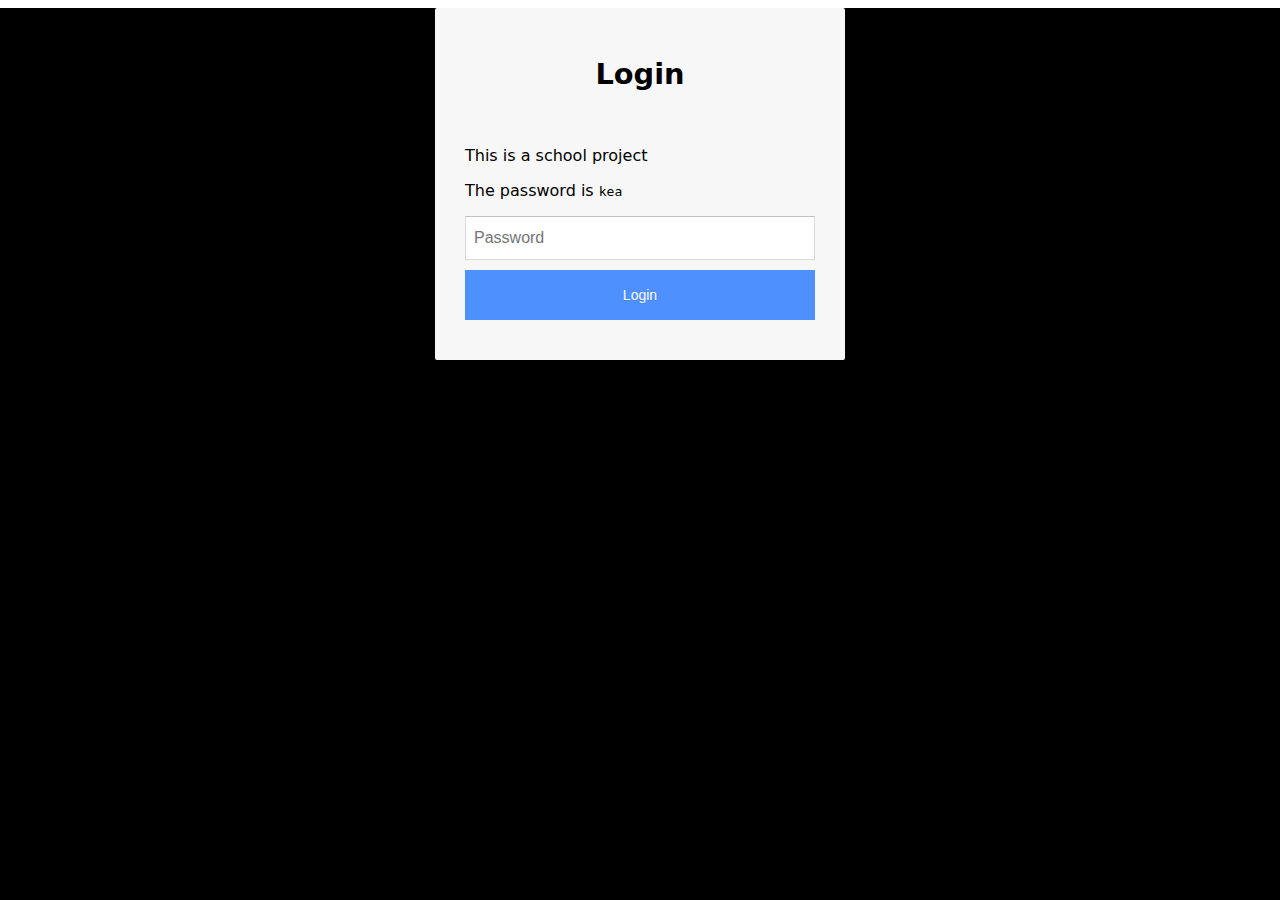
<file: crackplanet/search.html>
<!DOCTYPE html>
<html lang="en">
  <head>
    <meta charset="UTF-8" />
    <meta name="viewport" content="width=device-width, initial-scale=1.0" />
    <meta name="robots" content="noindex, nofollow" />
    <title>CRACK PLANET - SEARCH RESULTS</title>
    <link rel="preconnect" href="https://fonts.googleapis.com" />
    <link rel="preconnect" href="https://fonts.gstatic.com" crossorigin />
    <link
      href="https://fonts.googleapis.com/css2?family=Mate+SC&family=Tiro+Devanagari+Sanskrit:ital@0;1&display=swap"
      rel="stylesheet"
    />
    <link
      rel="stylesheet"
      href="https://cdnjs.cloudflare.com/ajax/libs/font-awesome/5.15.4/css/all.min.css"
    />
    <link rel=”stylesheet”
    href=”https://cdnjs.cloudflare.com/ajax/libs/font-awesome/4.7.0/css/font-awesome.min.css”>
    <link rel="stylesheet" href="css/style.css" />
    <link rel="stylesheet" href="css/layout.css" />
    <link rel="apple-touch-icon" sizes="180x180" href="/apple-touch-icon.png" />
    <link
      rel="icon"
      type="image/png"
      sizes="32x32"
      href="img/favicon-32x32.png"
    />
    <link
      rel="icon"
      type="image/png"
      sizes="16x16"
      href="img/favicon-16x16.png"
    />
  </head>
  <body>
    <header>
      <section class="header1">
        <nav>
          <div class="logo">
            <a href="index.html"
              ><img
                src="img/CP_logo_web_600x200_cc8178c3-2dfe-4fa3-9cb1-d76241e6f55a_540x.avif"
                alt="Crack Planet Logo"
                class="logoss"
            /></a>
          </div>
          <div class="nav-links" id="navLinks">
            <ul>
              <li><a href="index.html">Home</a></li>
              <li><a href="product.html">Products</a></li>
              <li><a href="about.html">About</a></li>
              <li><a href="contact.html">Contact</a></li>
            </ul>
          </div>
          <div class="burger" id="burger">
            <div class="line line1"></div>
            <div class="line line2"></div>
            <div class="line line3"></div>
          </div>
          <div class="search-menu">
            <form action="search.html" method="get">
              <input type="text" name="query" placeholder="Search..." />
              <button type="submit"><i class="fas fa-search"></i></button>
            </form>
          </div>
          <div class="cart-menu">
            <a href="cart.html" class="cart-icon">
              <i class="fas fa-shopping-cart"></i>
            </a>
          </div>
        </nav>
      </section>
    </header>
    <main>
      <section class="search-results">
        <h1>Search Results</h1>
        <p id="search-query"></p>
        <div id="results">
          <!-- Placeholder for search results -->
        </div>
      </section>

      <section class="stores">
        <h2>AVAILABLE AT YOUR LOCAL SKATESHOP</h2>
        <div class="store-logos">
          <a href="https://www.sidewalkshop.dk/" target="_blank">
            <img src="img/sidelogo.avif" alt="Store 1 Logo" />
          </a>
          <a href="https://www.plazashop.dk/" target="_blank">
            <img src="img/plaza.png" alt="Store 2 Logo" />
          </a>
          <a href="https://www.labforum.dk/" target="_blank">
            <img src="img/lab.png" alt="Store 3 Logo" />
          </a>
          <a href="https://circuscircus.dk/" target="_blank">
            <img src="img/circus.webp" alt="Store 4 Logo" />
          </a>
          <a href="https://streetmachineskate.com/" target="_blank">
            <img src="img/street.png" alt="Store 5 Logo" />
          </a>
        </div>
      </section>
    </main>
    <footer>
      <p>&copy; Crack Planet 2024 | Made with ❤️ and ☕️ by Crack Planet</p>
      <p>Follow us on social media for more laughs and skate updates:</p>
      <ul class="social-icons">
        <li>
          <a href="https://www.instagram.com/crack.planet/"
            ><i class="fab fa-instagram"></i
          ></a>
        </li>
        <li>
          <a href="https://www.facebook.com/CrackPlanet"
            ><i class="fab fa-facebook"></i
          ></a>
        </li>
        <li>
          <a href="https://www.youtube.com/@crackplanetcph"
            ><i class="fab fa-youtube"></i
          ></a>
        </li>
      </ul>
      <div class="subscribe">
        <form>
          <input type="email" placeholder="Enter your email" />
          <button type="submit">Subscribe</button>
        </form>
      </div>
    </footer>
    <script src="js/search.js"></script>
    <script src="js/main.js"></script>
    <script src="js/login.js"></script>
  </body>
</html>
</file>
<file: crackplanet/css/style.css>
html {
  --primary: #0c0c1e;
}

/* Global styles */
a:link,
a:visited {
  color: #414141;
}

a:hover {
  color: #628078;
}

a:active {
  color: #3984cf;
}

a.current-page {
  color: rgba(94, 132, 159, 0.862);
}

/* Burger Menu */
.burger {
  display: none;
  cursor: pointer;
  font-size: 24px;
  color: #414141;
  position: absolute;
  z-index: 10; /* Ensure it stays above the nav links */
  border: none; /* Remove any default border */
  outline: none; /* Remove default outline */
}

.burger:focus {
  outline: none; /* Ensure no focus outline appears */
}

.burger:hover {
  color: #3984cf;
}

.burger .line {
  width: 25px;
  height: 3px;
  background-color: #414141;
  margin: 5px;
  transition: transform 0.3s ease, opacity 0.3s ease;
}

.burger .line1 {
  transform: rotate(0);
}

.burger .line2 {
  opacity: 1;
}

.burger .line3 {
  transform: rotate(0);
}

.burger.active {
  background-color: transparent; /* Set background color to transparent when active */
}

.burger.active .line1 {
  transform: rotate(-45deg) translate(-5px, 6px);
}

.burger.active .line2 {
  opacity: 0;
}

.burger.active .line3 {
  transform: rotate(45deg) translate(-5px, -6px);
}

nav {
  display: flex;
  padding: 2% 6%;
}

.nav-links ul {
  padding: 0;
  margin: 0;
}

.nav-links ul li {
  display: inline-block;
  padding: 8px 12px;
}

.nav-links ul li a {
  text-decoration: none;
  font-family: "Mate SC";
}

nav img {
  width: 200px;
  position: absolute;
  top: 11%;
  left: 50%;
  transform: translate(-50%, -50%);
}

/* Search Menu */

.search-menu {
  margin-left: auto;
}

.search-menu form {
  display: flex;
  align-items: center;
}

.search-menu input[type="text"] {
  padding: 5px;
  border: 1px solid #ccc;
  border-radius: 5px 0 0 5px;
  outline: none;
}

.search-menu button {
  padding: 5px 10px;
  border: none;
  background-color: #414141;
  color: white;
  border-radius: 0 5px 5px 0;
  cursor: pointer;
}

.search-menu button:hover {
  background-color: #628078;
}

.search-menu button i {
  font-size: 16px;
}

.search-results {
  text-align: center;
  margin: 20px;
  font-family: "Mate SC", serif;
}
.search-results img {
  max-width: 300px;
  max-height: 300px;
  width: auto;
  height: auto;
  display: block;
  margin: 0 auto;
  margin-top: 2%;
}

/* Shopping cart  */

.cart-menu {
  display: flex;
  align-items: center;
}

.cart-icon {
  font-size: 24px;
  color: #414141;
  text-decoration: none;
  margin-left: 20px;
  transition: color 0.3s;
}

.cart-icon:hover {
  color: #3984cf;
}

.cart {
  padding: 20px;
}

.cart h1 {
  text-align: center;
  margin-bottom: 20px;
  font-family: "Mate SC", serif;
}

.cart-items {
  display: flex;
  flex-direction: column;
  gap: 20px;
}

.cart-item {
  display: flex;
  align-items: center;
  gap: 20px;
  border-bottom: 1px solid #ddd;
  padding-bottom: 20px;
}

.cart-item img {
  width: 100px;
  height: 100px;
  object-fit: cover;
}

.cart-item-details {
  flex-grow: 1;
}

.cart-item-details h3 {
  margin: 0;
  font-size: 18px;
  font-family: "Mate SC", serif;
}

.cart-item-details p {
  margin: 5px 0;
  color: #888;
  font-family: "Mate SC", serif;
}

.cart-item-details input {
  width: 50px;
  padding: 5px;
  margin-right: 10px;
}

.remove-item {
  background-color: #f44336;
  color: white;
  border: none;
  padding: 5px 10px;
  cursor: pointer;
  font-family: "Mate SC", serif;
}

.remove-item:hover {
  background-color: #d32f2f;
}

.cart-summary {
  text-align: center;
  margin-top: 20px;
  font-family: "Mate SC", serif;
}

.cart-summary h2 {
  margin-bottom: 10px;
  font-family: "Mate SC", serif;
}

.cart-summary .cart-total {
  font-size: 20px;
  font-weight: bold;
}

.checkout-btn {
  background-color: #4caf50;
  color: white;
  border: none;
  padding: 10px 20px;
  cursor: pointer;
  margin-top: 10px;
  font-family: "Mate SC", serif;
}

.checkout-btn:hover {
  background-color: #45a049;
}

/* INTRO */

/* Intro section styles */
.intro {
  width: 80%;
  margin: 50px auto;
  text-align: center;
  font-family: "Mate SC", serif;
}

.intro h1 {
  font-size: 36px;
  font-weight: 600;
  color: var(--primary);
  margin-bottom: 20px;
}

.intro p {
  color: #777;
  font-size: 14px;
  font-weight: 300;
  line-height: 22px;
  padding: 10px;
}

/* Products section styles */
.products {
  width: 80%;
  margin: 50px auto;
  text-align: center;
  font-family: "Mate SC", serif;
}

.products h2 {
  font-size: 32px;
  font-weight: 600;
  color: var(--primary);
  margin-bottom: 30px;
}

.product-container {
  text-align: center;
}

.product-item {
  overflow: hidden;
  border: 1px solid #ccc;
  border-radius: 5px;
  /* padding: 10px; */
  /* margin-bottom: 10px; */
}

.product-item img {
  width: 100%;
  height: auto;
  display: block;
  transition: transform 0.3s;
}

.product-item img:hover {
  transform: scale(1.05);
}

.product-item h3 {
  font-size: 18px;
  font-weight: 600;
  color: var(--primary);
}

.product-item p {
  font-size: 16px;
  color: #777;
  margin: 0;
}

.headline {
  font-family: "Mate SC", serif;
  text-align: center;
}
.headline h2 {
  margin-top: 5%;
}
.headline p {
  margin-left: 10%;
  margin-right: 10%;
  opacity: 0.6;
}
/* Footer styles */
footer {
  background-color: #f0f0f0;
  padding: 20px;
  text-align: center;
}

/* Footer text styles */
footer p {
  margin-bottom: 10px;
  font-size: 14px;
}

/* Social media icons */
.social-icons {
  list-style: none;
  padding: 0;
}

.social-icons li {
  display: inline-block;
  margin: 0 5px;
}

.social-icons a {
  display: inline-block;
  width: 30px;
  height: 30px;
  line-height: 30px;
  text-align: center;
  border-radius: 50%;
  background-color: #3b5998;
  color: #fff;
  text-decoration: none;
  transition: background-color 0.3s;
}

.social-icons a:hover {
  background-color: #2d4373;
}

.social-icons i {
  font-size: 16px;
}

/* Subscription section styles */
.subscribe {
  margin-top: 20px;
}

.subscribe form {
  display: flex;
  justify-content: center;
  align-items: center;
}

.subscribe input[type="email"] {
  width: 200px;
  height: 30px;
  padding: 5px;
  margin-right: 10px;
  border: 1px solid #ccc;
}

.subscribe button {
  height: 30px;
  background-color: #3b5998;
  color: #fff;
  border: none;
  border-radius: 5px;
  padding: 0 10px;
  cursor: pointer;
}

.subscribe button:hover {
  background-color: #2d4373;
}

/*------------ contact us page -------------*/

.location {
  width: 80%;
  margin: auto;
  padding: 80px 0;
}
.location iframe {
  width: 100%;
}
.contact-us {
  background-color: #ffffff;
  padding: 20px;
  text-align: center;
  font-family: "Mate SC", serif;
  margin-left: 5%;
}

.contact-col {
  display: inline-block;
  width: 50%;
  margin: 0 20px 20px;
  vertical-align: top;
}

.contact-col div {
  margin-bottom: 20px;
}

.contact-col div .fa {
  font-size: 16px;
  color: #3b5998;
}

.contact-col div p {
  margin: 0;
  font-size: small;
}

.contact-col div h5 {
  font-size: 14px;
  color: #555;
}

.contact-col input,
.contact-col textarea {
  width: 100%;
  padding: 10px;
  margin-bottom: 10px;
  outline: none;
  border: 1px solid #ccc;
  box-sizing: border-box;
}

.contact-col button {
  height: 30px;
  background-color: #3b5998;
  color: #fff;
  border: none;
  border-radius: 5px;
  padding: 0 10px;
  cursor: pointer;
  transition: background-color 0.3s;
}

.contact-col button:hover {
  background-color: #2d4373;
}

.img-smaller {
  margin-top: 6%;
  margin-left: 21%;
  width: 60%;
}

.h2andp {
  margin-top: 6%;
  margin-left: 20%;
  font-family: "Mate SC", serif;
}

.about-us {
  width: 80%;
  margin: auto;
  padding-bottom: 50px;
  font-family: "Mate SC", serif;
}

.about-col {
  flex-basis: 48%;
  padding: 30px 2px;
}
.about-col img {
  width: 100%;
}

.about-col h1 {
  padding-top: 0;
}
.about-col p {
  padding: 15px 0 25px;
}
.row {
  margin-top: 5%;
  display: flex;
  justify-content: space-between;
}

h1 {
  font-size: 36px;
  font-weight: 600;
}
.abootp {
  color: #777;
  font-size: 14px;
  font-weight: 300;
  line-height: 22px;
  padding: 10px;
}

body {
  margin-left: 0%;
  margin-right: 0%;
}

.piccy {
  width: 100%;
}

.logoss {
  padding-bottom: 5%;
}

h1 {
  color: var(--primary);
}

/* See More button styles */
.see-more {
  text-align: center;
}

.see-more button {
  background-color: #3b5998;
  color: #fff;
  border: none;
  border-radius: 5px;
  padding: 10px 20px;
  cursor: pointer;
  transition: background-color 0.3s;
  font-family: "Mate SC", serif;
  font-size: 16px;
}

.see-more button:hover {
  background-color: #2d4373;
}

/* Pagination styles */
.pagination {
  display: flex;
  justify-content: center;
  align-items: center;
  margin-top: 20px;
}

.pagination a {
  text-decoration: none;
  color: var(--primary);
  font-size: 20px;
  margin: 0 10px;
  transition: color 0.3s;
}

.pagination a:hover {
  color: var(--secondary);
}

.pagination span {
  font-size: 18px;
  color: #777;
}

.stores {
  padding: 20px;
}

.stores h2 {
  margin-top: 5%;
  text-align: center;
  font-family: "Mate SC", serif;
  font-size: 20px;
  font-weight: 600;
  color: var(--primary);
  margin-bottom: 30px;
}

.store-logos {
  display: flex;
  justify-content: space-around;
  align-items: center;
  padding: 0;
  flex-wrap: wrap;
  gap: 20px;
}

.store-logos a {
  flex: 1 1 calc(33.333% - 40px); /* Adjust the width and gap for desktop view */
  max-width: 100px; /* Ensure logos don't get too large */
}

.store-logos a img {
  max-width: 100px;
  max-height: 100px;
  transition: transform 0.3s ease;
}

.store-logos a img:hover {
  transform: scale(1.1);
}

/* Slideshow container */
.slideshow-container {
  position: relative;
  max-width: 1200px;
  margin: auto;
  overflow: hidden;
}

/* Hide the images by default */
.slide {
  display: none;
}

/* Image width */
.slide img {
  width: 100%;
  height: 500px; /* Set a fixed height for all images */
  object-fit: cover; /* Ensures the image covers the given area */
}

/* Fade animation */
.fade {
  animation-name: fade;
  animation-duration: 1.5s;
}

@keyframes fade {
  from {
    opacity: 0.6;
  }
  to {
    opacity: 1;
  }
}

/* Dots */
.slideshow-dots {
  text-align: center;
  padding: 10px 0;
}

.dot {
  height: 15px;
  width: 15px;
  margin: 0 2px;
  background-color: #bbb;
  border-radius: 50%;
  display: inline-block;
  transition: background-color 0.6s ease;
}

.active {
  background-color: #717171;
}

/* Add a dark background color with a little bit see-through */
.slideshow-dots .dot:hover {
  background-color: #717171;
}

.video-section {
  text-align: center;
  margin: 20px 0;
}

.video-section h2 {
  margin-bottom: 10px;
  font-size: 24px;
  color: #333;
}

.video-section p {
  margin-bottom: 20px;
  font-size: 16px;
  color: #666;
}

.video-section iframe {
  width: 800px;
  height: 450px;
  max-width: 100%;
}

@media screen and (max-width: 599px) {
  nav {
    flex-direction: column;
    align-items: flex-start;
  }

  .nav-links {
    display: flex;
    flex-direction: column;
    width: 100%;
    background-color: white; /* Or your desired background color */
    max-height: 0;
    overflow: hidden;
    transition: max-height 0.3s ease-in-out;
  }

  .nav-links ul {
    flex-direction: column;
    width: 100%;
    margin: 0;
    padding: 0;
  }

  .nav-links ul li {
    width: 100%;
    text-align: center;
    padding: 10px 0;
  }

  .nav-links ul li a {
    display: block;
    width: 100%;
    padding: 10px 0;
    text-decoration: none;
    color: #414141; /* Or your desired link color */
  }

  nav img {
    width: 150px;
    position: absolute;
    top: 5.5%;
    left: 50%;
    transform: translate(-50%, -50%);
  }

  .burger {
    display: block;
    margin-left: auto;
  }

  .burger.active + .nav-links {
    max-height: 300px; /* Adjust this value based on your menu content height */
  }

  .nav-links.active {
    max-height: 300px; /* Ensure this matches the value above */
  }
  .cart-menu {
    order: -1; /* Move cart to the beginning of the flex container */
    margin-left: auto; /* Align cart to the right */
  }

  .search-menu {
    display: none;
  }

  /* Products section styles */

  .products h2 {
    font-size: 20px;
  }

  .product-item h3 {
    font-size: 15px;
  }

  h1 {
    font-size: 28px;
    font-weight: 600;
  }

  .about-us {
    width: 95%; /* Make the section slightly wider on mobile screens */
  }

  .row {
    flex-direction: column; /* Stack columns vertically */
    margin-top: 0;
  }

  .about-col {
    flex-basis: 100%; /* Each column takes full width */
    padding: 15px 0; /* Adjust padding for mobile screens */
    margin: 5%;
  }

  .about-col h1 {
    font-size: 1.5rem; /* Adjust font size for mobile screens */
    text-align: center; /* Center the heading text */
  }

  .about-col p {
    font-size: 1rem; /* Adjust font size for mobile screens */
    text-align: justify; /* Justify text for better readability */
    padding: 10px 0 20px; /* Adjust padding for mobile screens */
  }

  .video-section {
    text-align: center; /* Center the text */
  }

  .video-section iframe {
    width: 100%; /* Make the video iframe responsive */
  }

  .grid_1-1 {
    display: flex;
    flex-direction: column;
    align-items: center;
  }

  .imgcontact {
    order: 2; /* Move image below h2andp */
  }

  .h2andp {
    order: 1;
    margin-left: 0;
    text-align: center;
  }

  .contact-us {
    padding: 10px;
  }

  .contact-col {
    width: 100%;
    margin: 0 auto 10px;
  }

  .contact-col div {
    margin-bottom: 10px;
  }

  .contact-col div .fa {
    font-size: 18px;
  }

  .contact-col div h5 {
    font-size: 14px;
  }

  .contact-col input,
  .contact-col textarea {
    padding: 8px;
  }

  .contact-col button {
    height: 40px;
    padding: 0 20px;
  }

  .img-smaller {
    margin: 10px auto;
    width: 90%;
  }

  .h2andp {
    margin: 10px auto;
    text-align: center;
  }

  .headline p {
    margin-left: 10%;
    margin-right: 10%;
    opacity: 0.6;
  }
  .store-logos a {
    flex: 1 1 calc(100% - 20px); /* One logo per row */
  }
}

/* For medium-sized devices (tablets) */
@media only screen and (min-width: 600px) and (max-width: 1020px) {
  nav {
    flex-direction: column;
    align-items: flex-start;
  }

  .nav-links {
    display: flex;
    flex-direction: column;
    width: 100%;
    background-color: white; /* Or your desired background color */
    max-height: 0;
    overflow: hidden;
    transition: max-height 0.3s ease-in-out;
  }

  .nav-links ul {
    flex-direction: column;
    width: 100%;
    margin: 0;
    padding: 0;
  }

  .nav-links ul li {
    width: 100%;
    text-align: center;
    padding: 10px 0;
  }

  .nav-links ul li a {
    display: block;
    width: 100%;
    padding: 10px 0;
    text-decoration: none;
    color: #414141; /* Or your desired link color */
  }
  nav img {
    width: 180px;
    position: absolute;
    top: 7%;
    left: 50%;
    transform: translate(-50%, -50%);
  }

  .burger {
    display: block;
    margin-left: auto;
  }

  .burger.active + .nav-links {
    max-height: 300px; /* Adjust this value based on your menu content height */
  }

  .nav-links.active {
    max-height: 300px; /* Ensure this matches the value above */
  }
  .cart-menu {
    order: -1; /* Move cart to the beginning of the flex container */
    margin-left: auto; /* Align cart to the right */
  }
  .search-menu {
    display: none;
  }

  .products h2 {
    font-size: 25px;
  }

  .product-item h3 {
    font-size: 20px;
  }

  h1 {
    font-size: 32px;
    font-weight: 600;
  }

  .about-us {
    width: 90%; /* Make the section slightly wider on tablet screens */
  }

  .about-col {
    flex-basis: 100%; /* Each column takes full width on tablets */
    padding: 20px 0; /* Adjust padding for tablet screens */
  }

  .row {
    flex-direction: column; /* Stack columns vertically on tablets */
    margin-top: 0;
  }

  .about-col h1 {
    font-size: 2rem; /* Adjust font size for tablet screens */
    text-align: center; /* Center the heading text */
  }

  .about-col p {
    font-size: 1.1rem; /* Adjust font size for tablet screens */
    text-align: justify; /* Justify text for better readability */
    padding: 10px 0 20px; /* Adjust padding for tablet screens */
  }

  .video-section {
    text-align: center; /* Center the text */
  }

  .video-section iframe {
    width: 100%; /* Make the video iframe responsive */
  }

  .location {
    width: 90%; /* Adjust the width for tablet screens */
  }

  .contact-col {
    width: 100%; /* Each column takes full width on tablets */
    margin: 0 auto 20px; /* Center the columns */
  }

  .contact-col div {
    margin-bottom: 15px; /* Adjust margin for tablet screens */
  }

  .contact-col div .fa {
    font-size: 20px; /* Adjust icon size for tablet screens */
  }

  .contact-col div h5 {
    font-size: 16px; /* Adjust font size for tablet screens */
  }

  .contact-col input,
  .contact-col textarea {
    padding: 8px; /* Adjust padding for tablet screens */
  }

  .img-smaller {
    margin-left: 10%; /* Adjust image margin for tablet screens */
    width: 80%; /* Adjust image width for tablet screens */
  }

  .h2andp {
    margin-left: 10%; /* Adjust text margin for tablet screens */
  }

  .headline p {
    margin-left: 10%;
    margin-right: 10%;
    opacity: 0.6;
  }
}
</file>
<file: crackplanet/css/layout.css>
.grid_1-1 {
  display: grid;
  grid-template-columns: 1fr 1fr;
  gap: 1em;
}
.grid_1-1.p {
  max-width: 65ch;
}

.grid_1-1 .heading {
  margin-right: 2%;
}

.grid_1-1-1 {
  display: grid;
  grid-template-columns: 1fr 1fr 1fr;
  gap: 1em;
}

.product-grid {
  display: grid;
  grid-template-columns: repeat(3, 1fr);
  gap: 1em;
}

.products-grid {
  display: grid;
  grid-template-columns: repeat(4, 1fr);
  gap: 1em;
}

@media screen and (max-width: 599px) {
  .products-grid {
    display: grid;
    grid-template-columns: repeat(2, 1fr);
    gap: 1em;
  }
}

@media only screen and (min-width: 600px) and (max-width: 1020px) {
  .products-grid {
    display: grid;
    grid-template-columns: repeat(3, 1fr);
    gap: 1em;
  }
}
</file>
